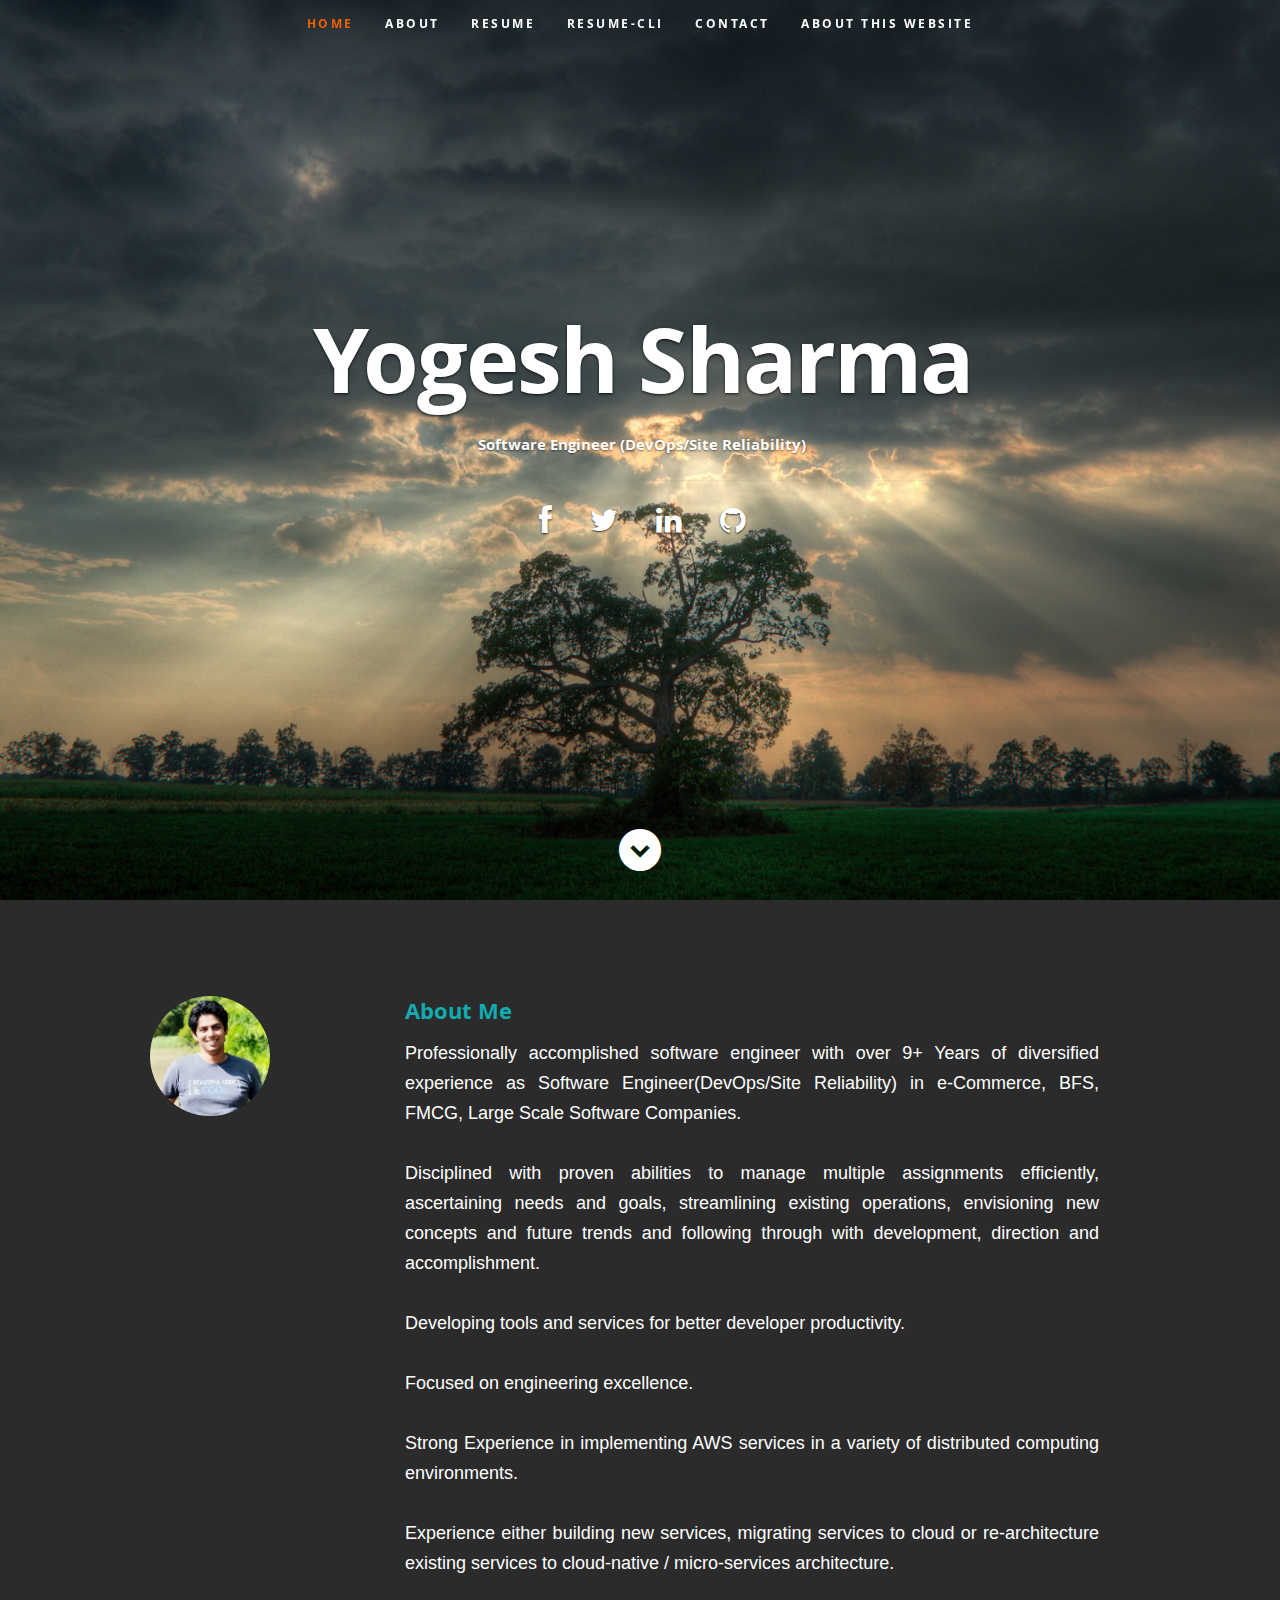
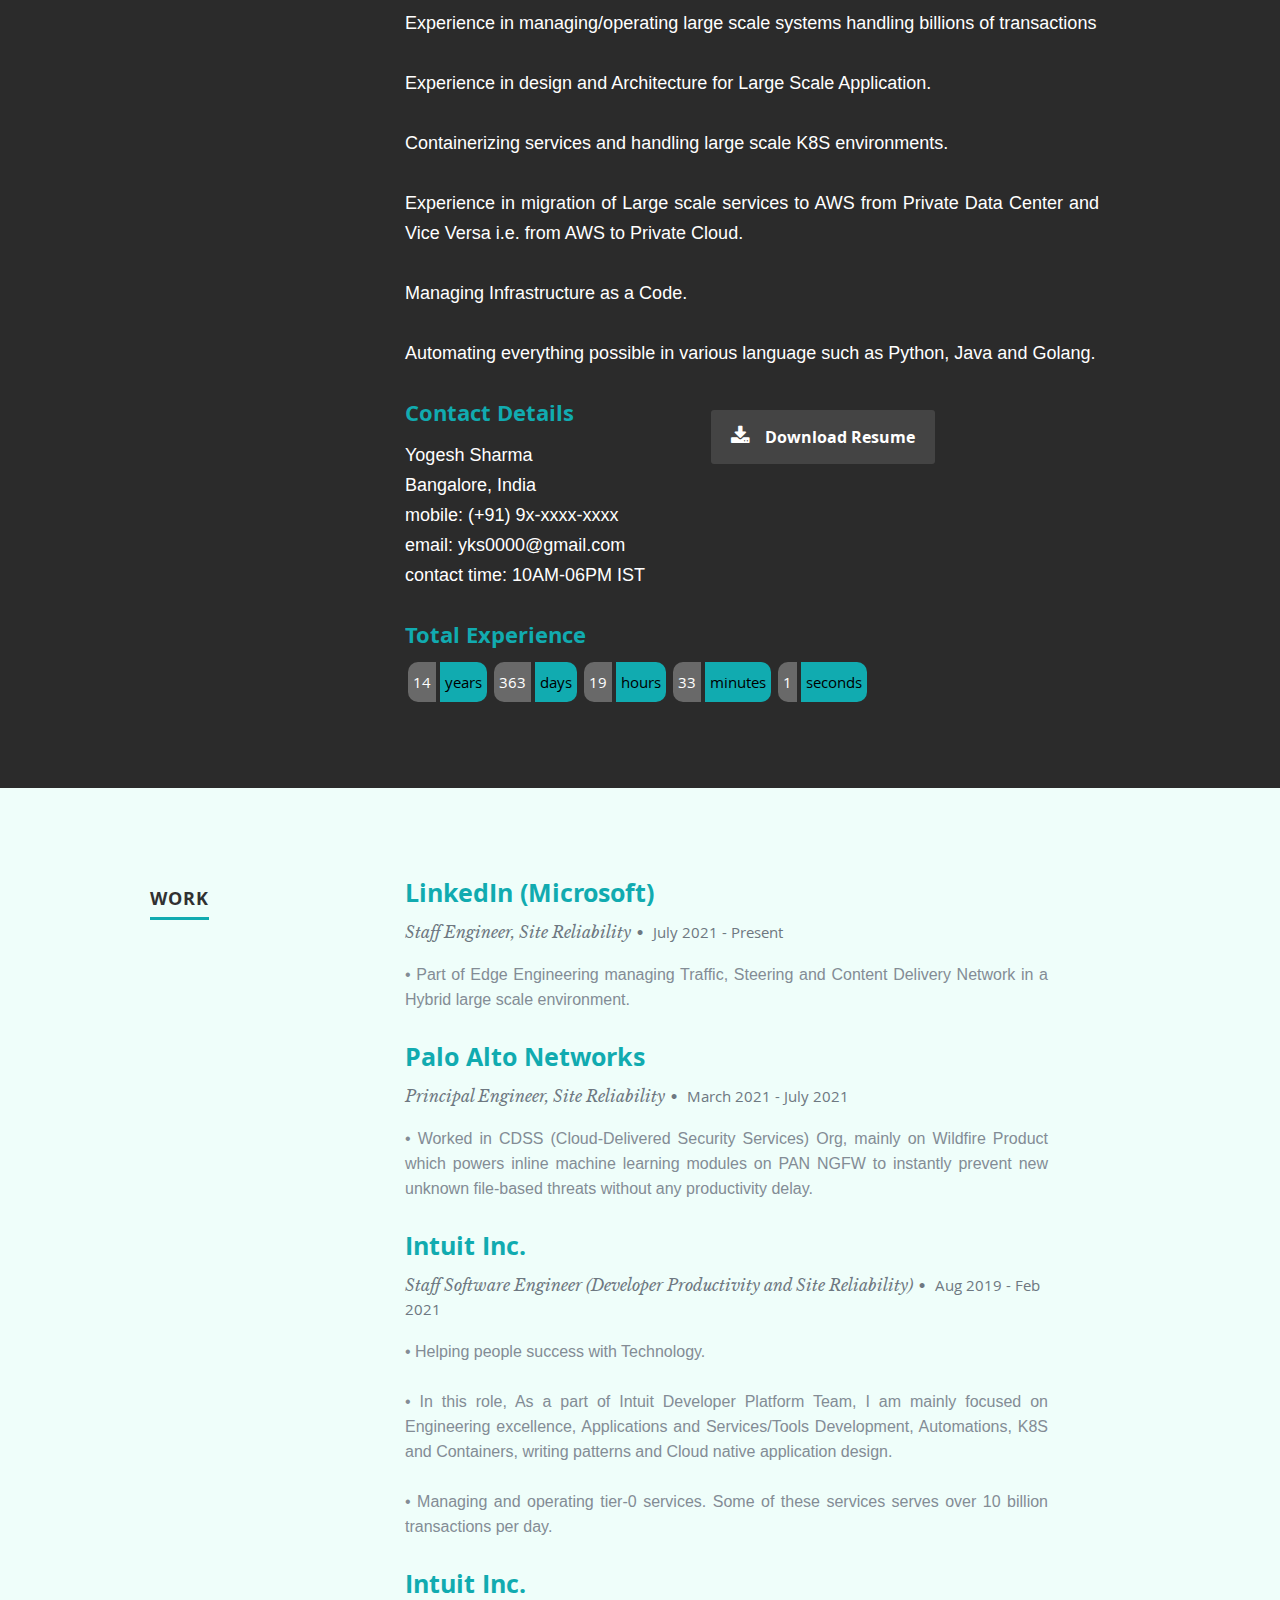
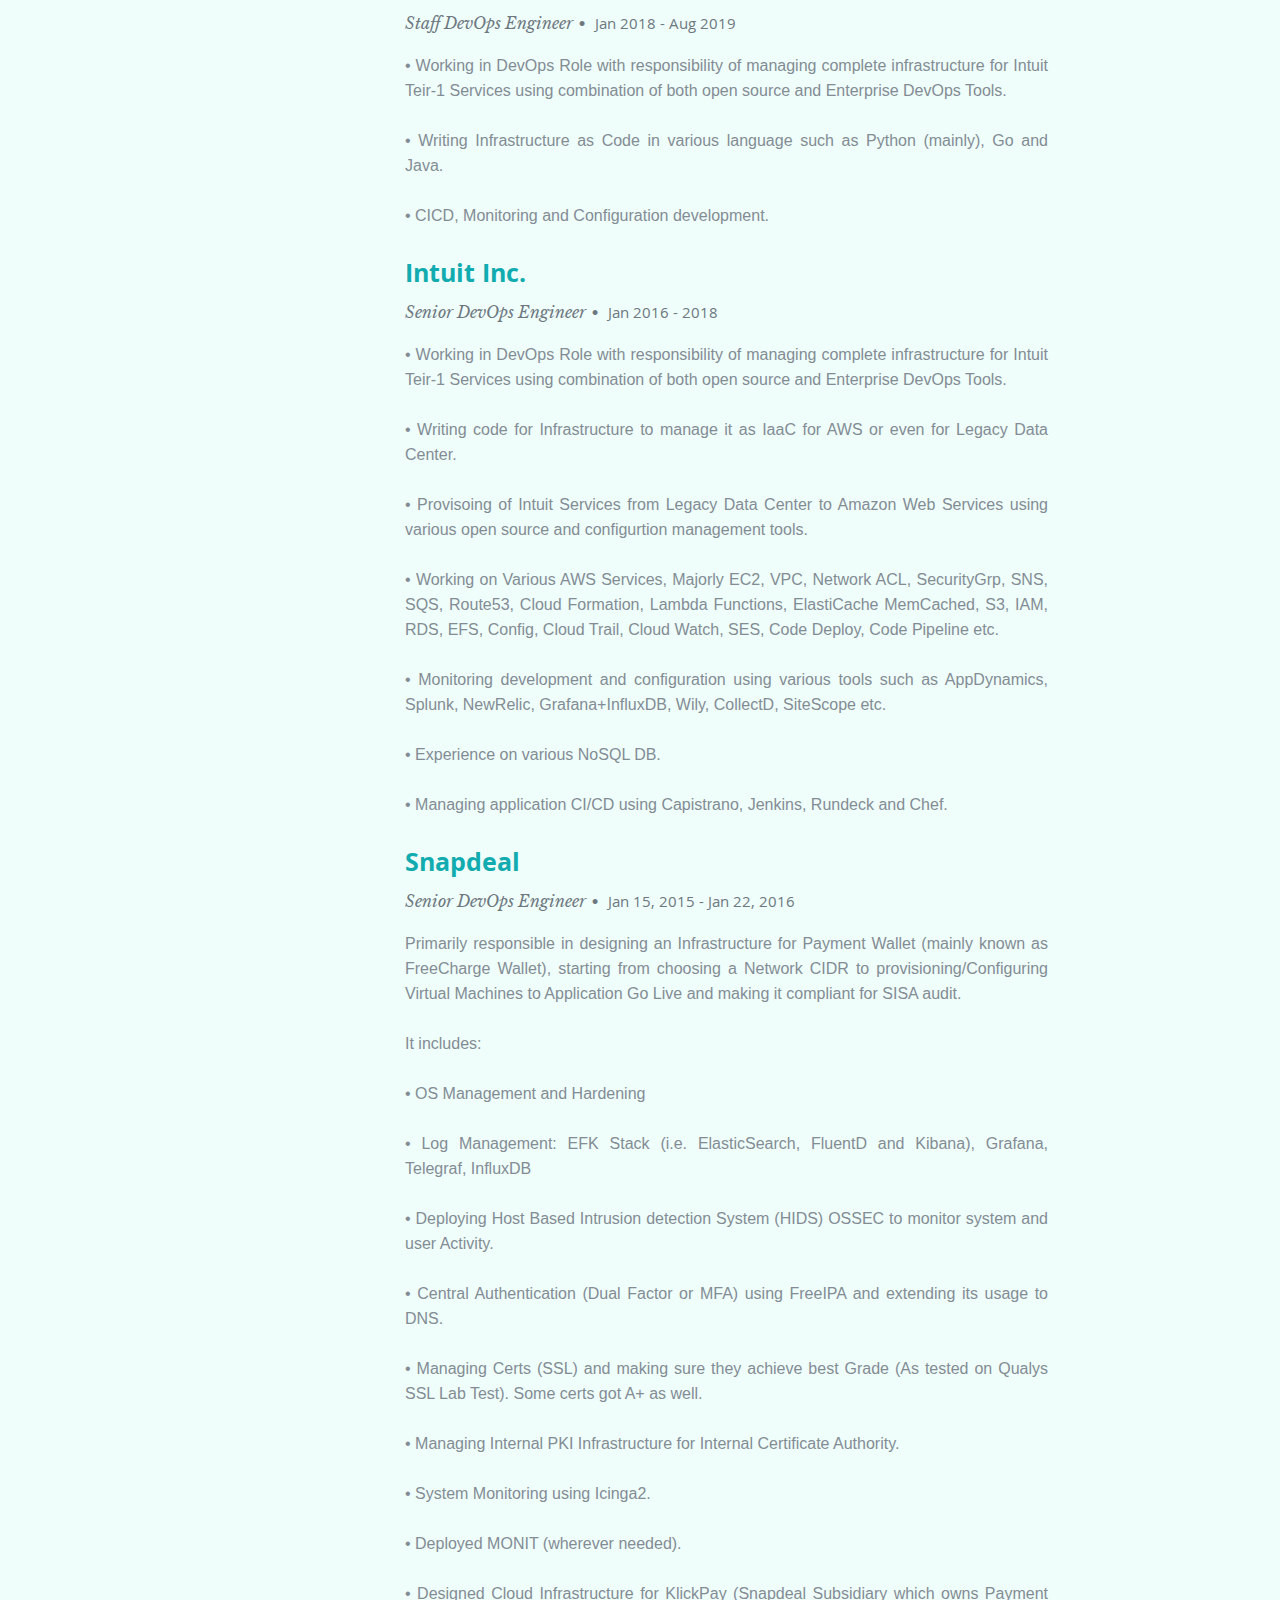
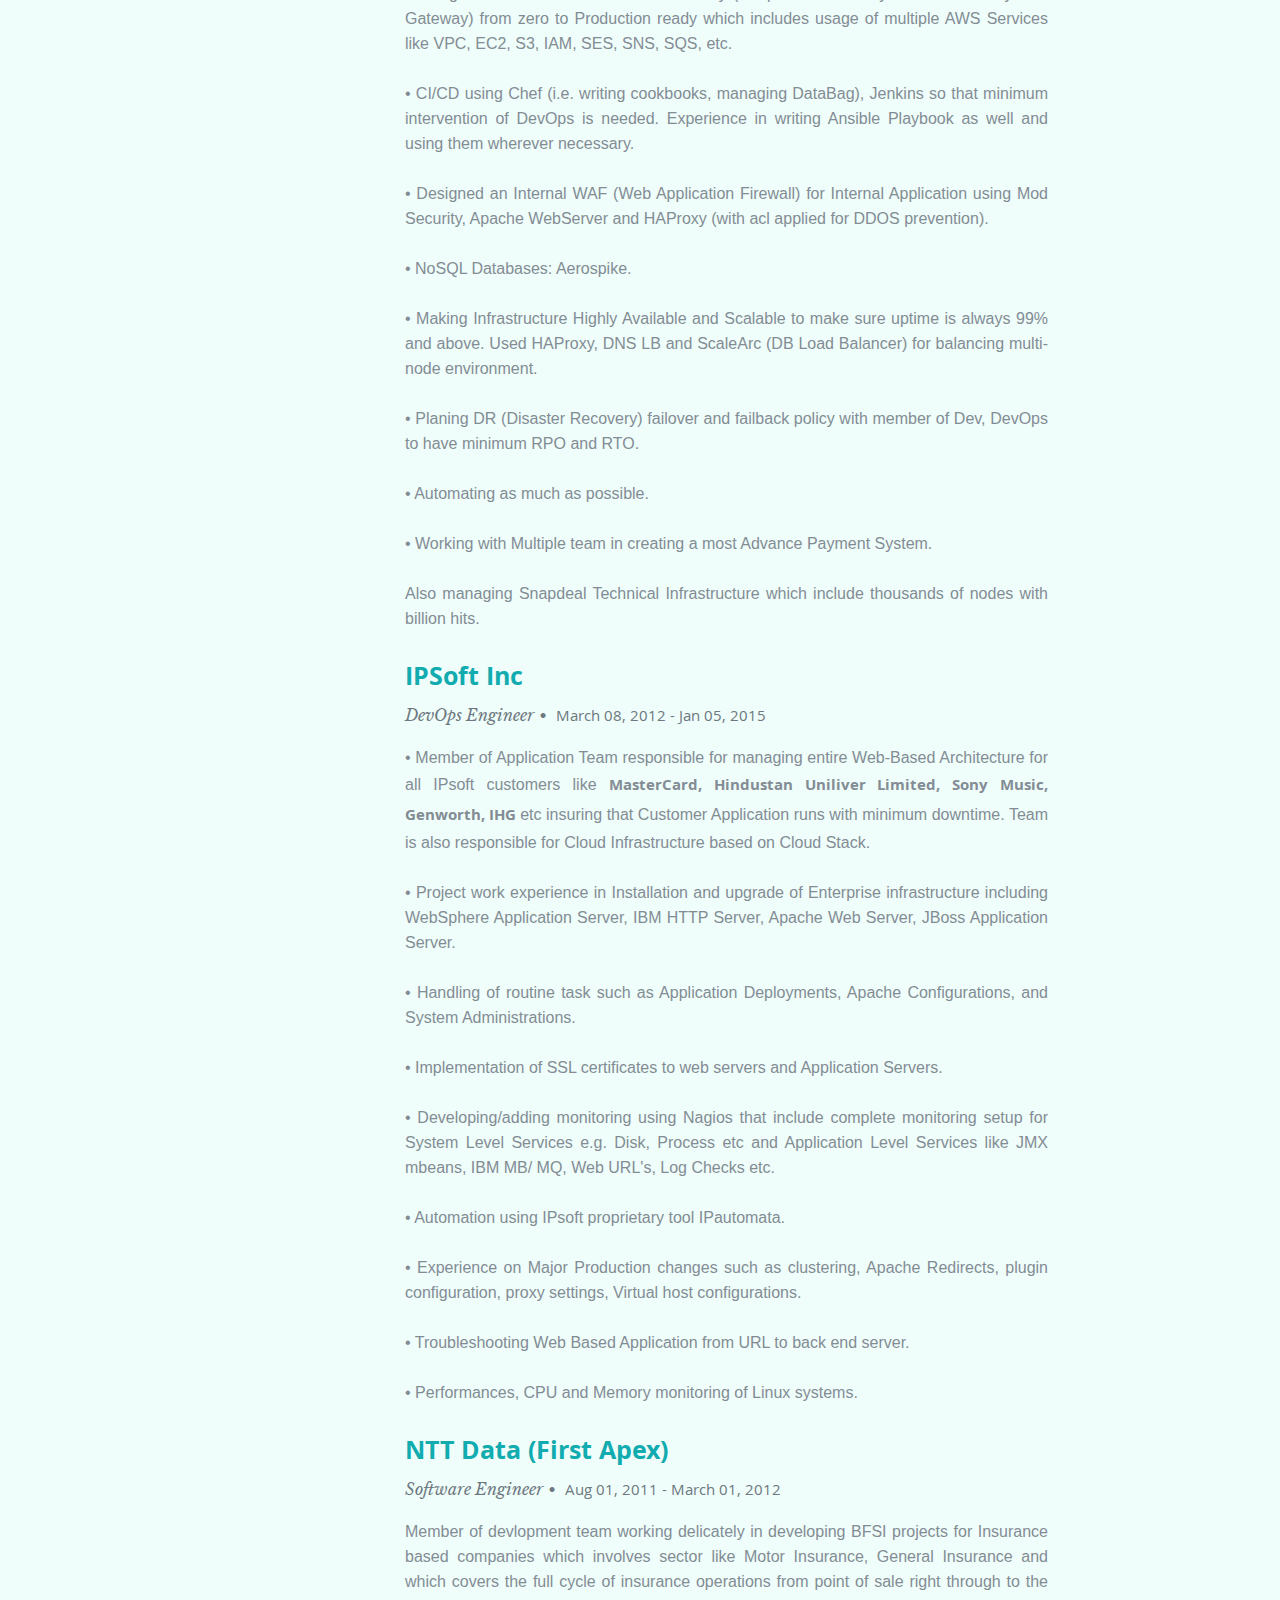
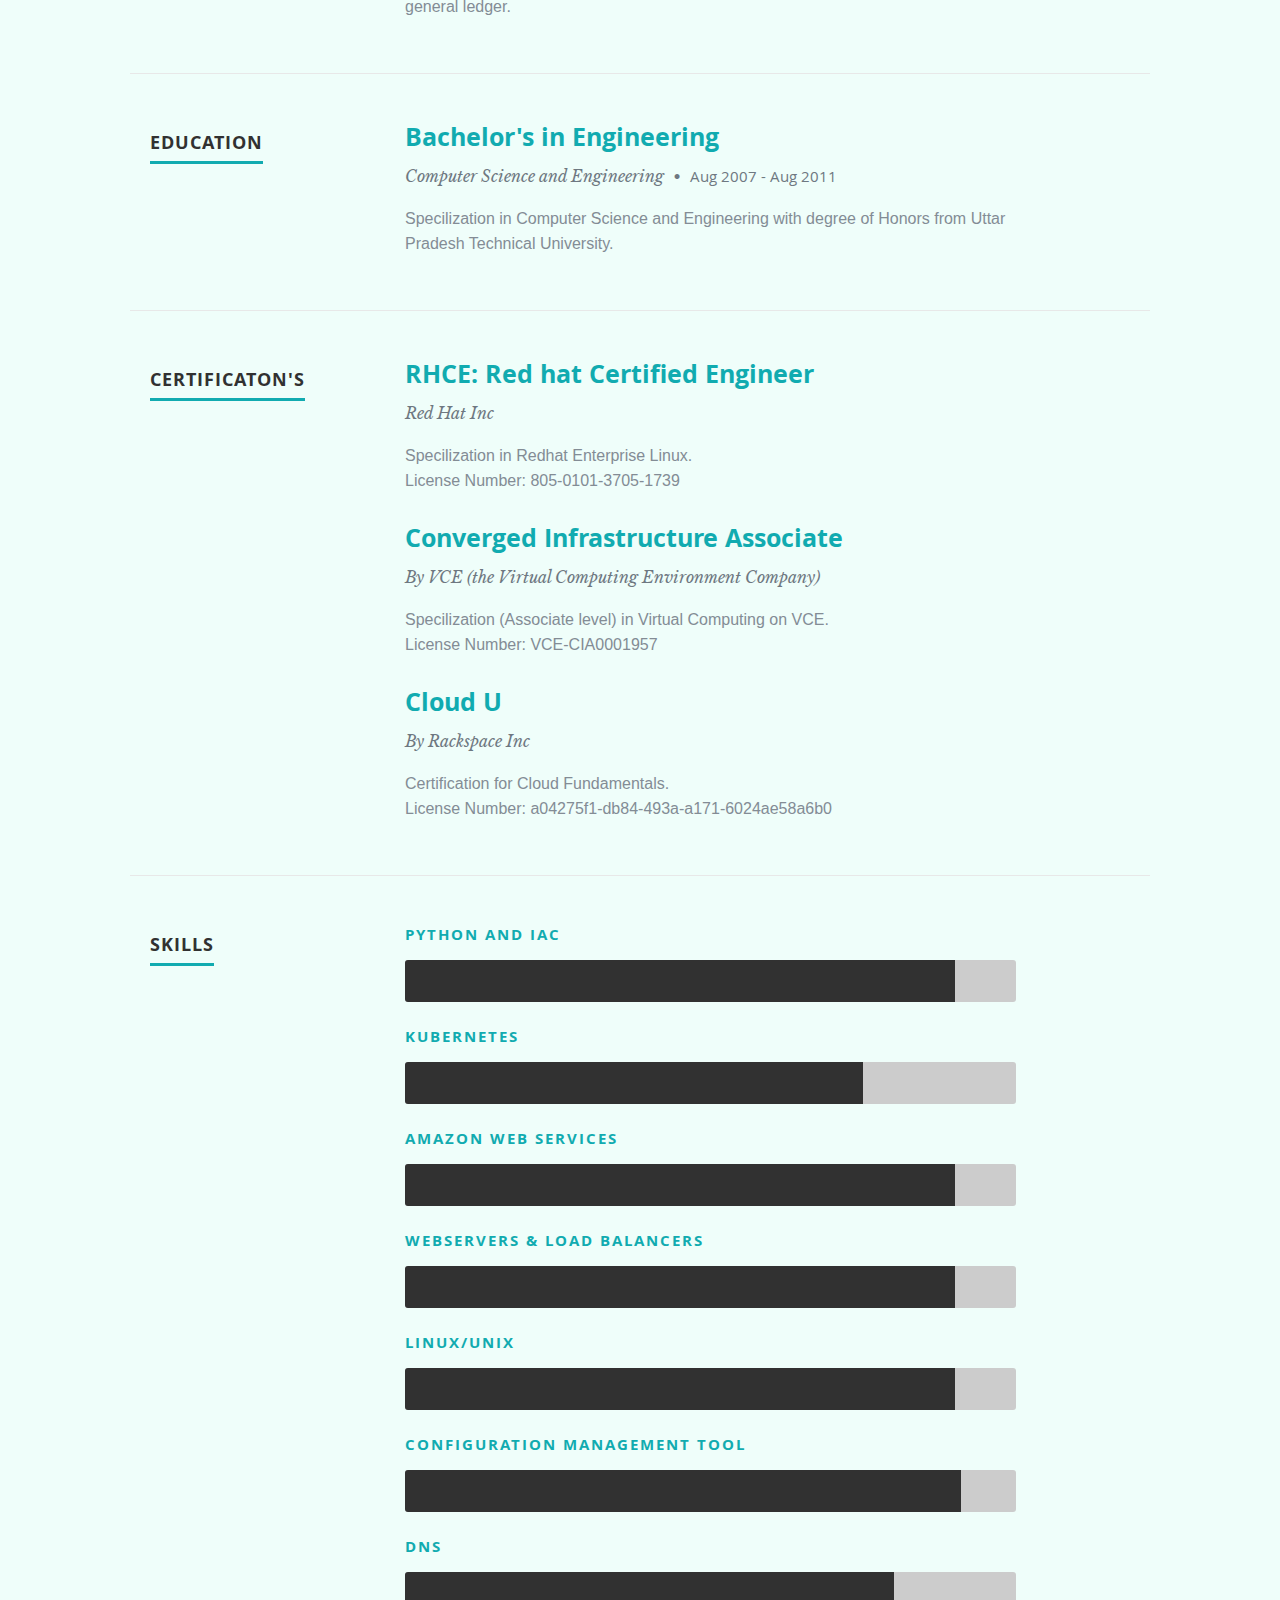
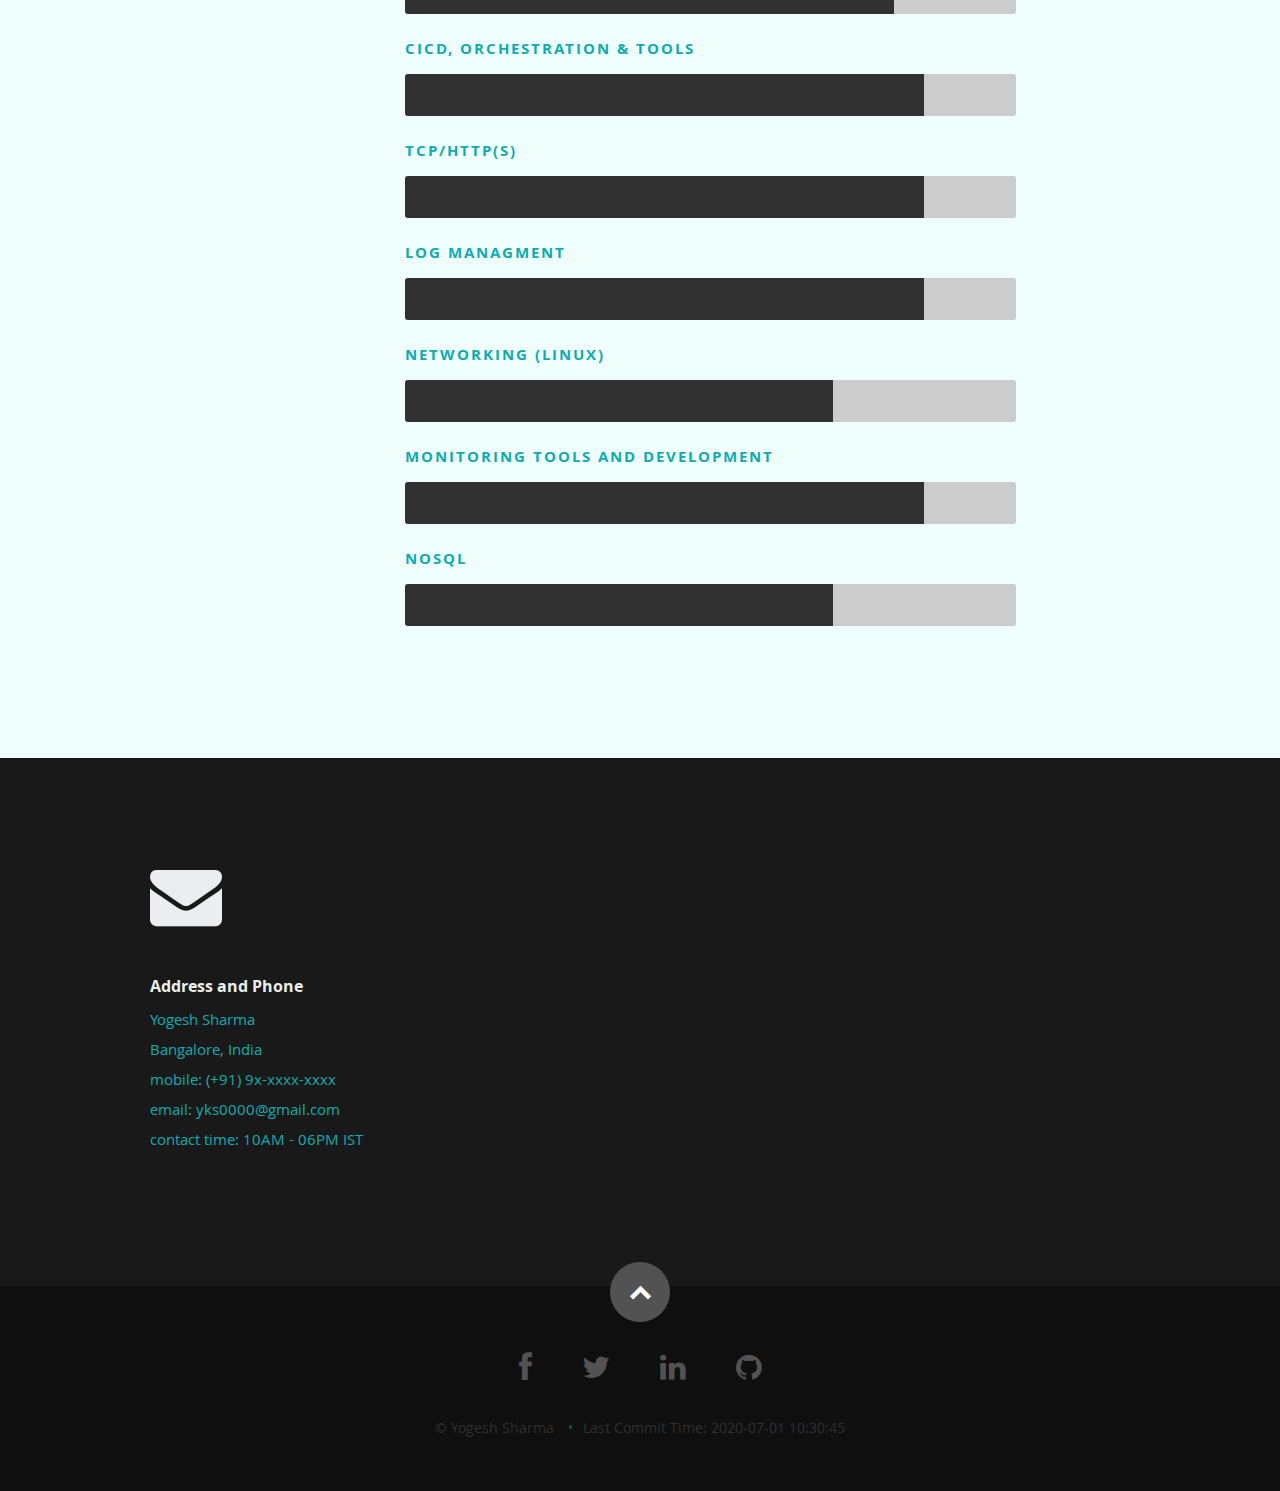
<file: index.html>
<!DOCTYPE html>
<!--[if lt IE 8 ]><html class="no-js ie ie7" lang="en"> <![endif]-->
<!--[if IE 8 ]><html class="no-js ie ie8" lang="en"> <![endif]-->
<!--[if (gte IE 8)|!(IE)]><!--><html class="no-js" lang="en"> <!--<![endif]-->
<head>

   <!--- Basic Page Needs
   ================================================== -->
   <meta charset="utf-8">
	<title>Yogesh Sharma</title>
	<meta name="description" content="">
	<meta name="author" content="">

   <!-- Mobile Specific Metas
   ================================================== -->
	<meta name="viewport" content="width=device-width, initial-scale=1, maximum-scale=1">

	<!-- CSS
    ================================================== -->
   <link rel="stylesheet" href="css/default.css">
	<link rel="stylesheet" href="css/layout.css">
   <link rel="stylesheet" href="css/media-queries.css">
   <link rel="stylesheet" href="css/magnific-popup.css">
   <link rel="stylesheet" href="css/experience-counter.css">

   <!-- Script
   ================================================== -->
	<script src="js/modernizr.js"></script>
   <script src="js/experience-counter.js"></script>

   <!-- Favicons
	================================================== -->
	<link rel="shortcut icon" href="animated_favicon.gif" >
</head>

<body>

   <!-- Header
   ================================================== -->
   <header id="home">

      <nav id="nav-wrap">

         <a class="mobile-btn" href="#nav-wrap" title="Show navigation">Show navigation</a>
	      <a class="mobile-btn" href="#" title="Hide navigation">Hide navigation</a>
         <ul id="nav" class="nav">
            <li class="current"><a class="smoothscroll" href="#home">Home</a></li>
            <li><a class="smoothscroll" href="#about">About</a></li>
	         <li><a class="smoothscroll" href="#work">Resume</a></li>
           <li><a href="https://resume.yogeshsharma.me/" target="_blank">Resume-Cli</a></li>
            <li><a class="smoothscroll" href="#contact">Contact</a></li>
            <li><a href="site-stats.html">About This WebSite</a></li>
         </ul> <!-- end #nav -->

      </nav> <!-- end #nav-wrap -->

      <div class="row banner">
         <div class="banner-text">
            <h1 class="responsive-headline">Yogesh Sharma</h1>
            <h3><span><b>Software Engineer (DevOps/Site Reliability)</span></b></h3>
            <hr />
            <ul class="social">
               <li><a href="http://fb.com/yks0000" target="_blank"><i class="fa fa-facebook"></i></a></li>
               <li><a href="https://twitter.com/checkwithyogesh" target="_blank"><i class="fa fa-twitter"></i></a></li>
               <li><a href="https://www.linkedin.com/in/yks0000" target="_blank"><i class="fa fa-linkedin"></i></a></li>
               <li><a href="https://github.com/yks0000" target="_blank"><i class="fa fa-github"></i></a></li>
            </ul>
         </div>
      </div>

      <p class="scrolldown">
         <a class="smoothscroll" href="#about"><i class="icon-down-circle"></i></a>
      </p>

   </header> <!-- Header End -->


   <!-- About Section
   ================================================== -->
   <section id="about">

      <div class="row">

         <div class="three columns">

            <img class="profile-pic"  src="images/profilepic2.jpg" alt="" />

         </div>

         <div class="nine columns main-col">

            <h2>About Me</h2>

            <p align="justify">
            Professionally accomplished software engineer with over 9+ Years of diversified experience as Software Engineer(DevOps/Site Reliability) in e-Commerce, BFS, FMCG, Large Scale Software Companies.
            <br><br>
            Disciplined with proven abilities to manage multiple assignments efficiently, ascertaining needs and goals, streamlining existing operations, envisioning new concepts and future trends and following through with development, direction and accomplishment.
            <br><br>
            Developing tools and services for better developer productivity.
            <br><br>
            Focused on engineering excellence.
            <br><br>
            Strong Experience in implementing AWS services in a variety of distributed computing environments.
            <br><br>
            Experience either building new services, migrating services to cloud or re-architecture existing services to cloud-native / micro-services architecture.
            <br><br>
            Experience in managing/operating large scale systems handling billions of transactions
            <br><br>
            Experience in design and Architecture for Large Scale Application.
            <br><br>
            Containerizing services and handling large scale K8S environments.
            <br><br>
            Experience in migration of Large scale services to AWS from Private Data Center and Vice Versa i.e. from AWS to Private Cloud.
            <br><br>
            Managing Infrastructure as a Code.
            <br><br>
            Automating everything possible in various language such as Python, Java and Golang.
            <br>
            </p>

            <div class="row">

               <div class="columns contact-details">

                  <h2>Contact Details</h2>
                  <p class="address">
						   <span><a>Yogesh Sharma</a></span><br>
                     <a>Bangalore, India </a><br>
                     <span><a href="tel:+919xxxxxxxxx">mobile: (+91) 9x-xxxx-xxxx</a></span><br>
                     <span><a href="mailto:yks0000@gmail.com">email: yks0000@gmail.com</a></span><br>
                     <span><a>contact time: 10AM-06PM IST</a></span><br>
					   </p>
             </div>
               <div class="columns download">
                  <p>
                     <a href="resume/YogeshSharma_Devops_SRE_Latest.pdf" class="button"  target="_blank"><i class="fa fa-download"></i>Download Resume</a>
                  </p>
               </div>
            </div> <!-- end row -->

            <div class="row">

                <div class="nine columns main-col countup" id="countup1">

                  <h2>Total Experience</h2>
                       <span class="timeel years">00</span>
                       <span class="timeel timeRefYears">years</span>
                       <span class="timeel days">00</span>
                       <span class="timeel timeRefDays">days</span>
                       <span class="timeel hours">00</span>
                       <span class="timeel timeRefHours">hours</span>
                       <span class="timeel minutes">00</span>
                       <span class="timeel timeRefMinutes">minutes</span>
                       <span class="timeel seconds">00</span>
                       <span class="timeel timeRefSeconds">seconds</span>
             </div>
               </div>
            </div> <!-- end row -->

         </div> <!-- end .main-col -->

      </div>

   </section> <!-- About Section End-->


   <!-- Work Section
   ================================================== -->
   <section id="work">

       <!-- Work
      ----------------------------------------------- -->
      <div class="row work">

         <div class="three columns header-col">
            <h1><span>Work</span></h1>
         </div>

         <div class="nine columns main-col">
		 
	   <div class="row item">

              <div class="twelve columns">

                 <h3><a href="https://www.linkedin.com/" target="_blank">LinkedIn (Microsoft)</a></h3>
                 <p class="info">Staff Engineer, Site Reliability<span>&bull;</span> <em class="date">July 2021 - Present</em></p>

                 <p align="justify">
			<span>&bull;</span> Part of Edge Engineering managing Traffic, Steering and Content Delivery Network in a Hybrid large scale environment.
                 </p>

              </div>

           </div>
		 
	   <div class="row item">

              <div class="twelve columns">

                 <h3><a href="https://www.paloaltonetworks.com/" target="_blank">Palo Alto Networks</a></h3>
                 <p class="info">Principal Engineer, Site Reliability<span>&bull;</span> <em class="date">March 2021 - July 2021</em></p>

                 <p align="justify">
<span>&bull;</span> Worked in CDSS (Cloud-Delivered Security Services) Org, mainly on Wildfire Product which powers inline machine learning modules on PAN NGFW to instantly prevent new unknown file-based threats without any productivity delay.
                 </p>

              </div>

           </div>

            <div class="row item">

              <div class="twelve columns">

                 <h3><a href="http://www.intuit.com" target="_blank">Intuit Inc.</a></h3>
                 <p class="info">Staff Software Engineer (Developer Productivity and Site Reliability)<span>&bull;</span> <em class="date">Aug 2019 - Feb 2021</em></p>

                 <p align="justify">
<span>&bull;</span> Helping people success with Technology.
<br><br>
<span>&bull;</span> In this role, As a part of Intuit Developer Platform Team, I am mainly focused on Engineering excellence, Applications and Services/Tools Development, Automations, K8S and Containers, writing patterns and Cloud native application design.
<br><br>
<span>&bull;</span> Managing and operating tier-0 services. Some of these services serves over 10 billion transactions per day.
                 </p>

              </div>

           </div>

           <div class="row item">

              <div class="twelve columns">

                 <h3><a href="http://www.intuit.com" target="_blank">Intuit Inc.</a></h3>
                 <p class="info">Staff DevOps Engineer<span>&bull;</span> <em class="date">Jan 2018 - Aug 2019</em></p>

                 <p align="justify">
<span>&bull;</span> Working in DevOps Role with responsibility of managing complete infrastructure for Intuit Teir-1 Services using combination of both open source and Enterprise DevOps Tools.
<br><br>
<span>&bull;</span> Writing Infrastructure as Code in various language such as Python (mainly), Go and Java.
<br><br>
<span>&bull;</span> CICD, Monitoring and Configuration development.
                 </p>

              </div>

           </div>

            <div class="row item">

               <div class="twelve columns">

                  <h3><a href="http://www.intuit.com" target="_blank">Intuit Inc.</a></h3>
                  <p class="info">Senior DevOps Engineer<span>&bull;</span> <em class="date">Jan 2016 - 2018</em></p>

                  <p align="justify">
<span>&bull;</span> Working in DevOps Role with responsibility of managing complete infrastructure for Intuit Teir-1 Services using combination of both open source and Enterprise DevOps Tools.
<br><br>
<span>&bull;</span> Writing code for Infrastructure to manage it as IaaC for AWS or even for Legacy Data Center.
<br><br>
<span>&bull;</span> Provisoing of Intuit Services from Legacy Data Center to Amazon Web Services using various open source and configurtion management tools.
<br><br>
<span>&bull;</span> Working on Various AWS Services, Majorly EC2, VPC, Network ACL, SecurityGrp, SNS, SQS, Route53, Cloud Formation, Lambda Functions, ElastiCache MemCached, S3, IAM, RDS, EFS, Config, Cloud Trail, Cloud Watch, SES, Code Deploy, Code Pipeline etc.
<br><br>
<span>&bull;</span> Monitoring development and configuration using various tools such as AppDynamics, Splunk, NewRelic, Grafana+InfluxDB, Wily, CollectD, SiteScope etc.
<br><br>
<span>&bull;</span> Experience on various NoSQL DB.
<br><br>
<span>&bull;</span> Managing application CI/CD using Capistrano, Jenkins, Rundeck and Chef.
                  </p>

               </div>

            </div> <!-- item end -->

            <div class="row item">

               <div class="twelve columns">

                  <h3><a href="http://www.snapdeal.com" target="_blank">Snapdeal</a></h3>
                  <p class="info">Senior DevOps Engineer<span>&bull;</span> <em class="date">Jan 15, 2015 - Jan 22, 2016</em></p>

                  <p align="justify">
Primarily responsible in designing an Infrastructure for Payment Wallet (mainly known as FreeCharge Wallet), starting from choosing a Network CIDR to provisioning/Configuring Virtual Machines to Application Go Live and making it compliant for SISA audit.
<br><br>
It includes:
<br><br>
<span>&bull;</span> OS Management and Hardening
<br><br>
<span>&bull;</span> Log Management: EFK Stack (i.e. ElasticSearch, FluentD and Kibana), Grafana, Telegraf, InfluxDB
<br><br>
<span>&bull;</span> Deploying Host Based Intrusion detection System (HIDS) OSSEC to monitor system and user Activity.
<br><br>
<span>&bull;</span> Central Authentication (Dual Factor or MFA) using FreeIPA and extending its usage to DNS.
<br><br>
<span>&bull;</span> Managing Certs (SSL) and making sure they achieve best Grade (As tested on Qualys SSL Lab Test). Some certs got A+ as well.
<br><br>
<span>&bull;</span> Managing Internal PKI Infrastructure for Internal Certificate Authority.
<br><br>
<span>&bull;</span> System Monitoring using Icinga2.
<br><br>
<span>&bull;</span> Deployed MONIT (wherever needed).
<br><br>
<span>&bull;</span> Designed Cloud Infrastructure for KlickPay (Snapdeal Subsidiary which owns Payment Gateway) from zero to Production ready which includes usage of multiple AWS Services like VPC, EC2, S3, IAM, SES, SNS, SQS, etc.
<br><br>
<span>&bull;</span> CI/CD using Chef (i.e. writing cookbooks, managing DataBag), Jenkins so that minimum intervention of DevOps is needed. Experience in writing Ansible Playbook as well and using them wherever necessary.
<br><br>
<span>&bull;</span> Designed an Internal WAF (Web Application Firewall) for Internal Application using Mod Security, Apache WebServer and HAProxy (with acl applied for DDOS prevention).
<br><br>
<span>&bull;</span> NoSQL Databases: Aerospike.
<br><br>
<span>&bull;</span> Making Infrastructure Highly Available and Scalable to make sure uptime is always 99% and above. Used HAProxy, DNS LB and ScaleArc (DB Load Balancer) for balancing multi-node environment.
<br><br>
<span>&bull;</span> Planing DR (Disaster Recovery) failover and failback policy with member of Dev, DevOps to have minimum RPO and RTO.
<br><br>
<span>&bull;</span> Automating as much as possible.
<br><br>
<span>&bull;</span> Working with Multiple team in creating a most Advance Payment System.
<br><br>
Also managing Snapdeal Technical Infrastructure which include thousands of nodes with billion hits.<br>
                  </p>

               </div>

            </div> <!-- item end -->


           <div class="row item">

               <div class="twelve columns">

                  <h3><a href="http://www.ipsoft.com" target="_blank">IPSoft Inc</a></h3>
                  <p class="info">DevOps Engineer<span>&bull;</span> <em class="date">March 08, 2012 - Jan 05, 2015</em></p>

                  <p align="justify">
<span>&bull;</span> Member of Application Team responsible for managing entire Web-Based Architecture for all IPsoft customers like <b>MasterCard, Hindustan Uniliver Limited, Sony Music, Genworth, IHG </b> etc insuring that Customer Application runs with minimum downtime. Team is also responsible for Cloud Infrastructure based on Cloud Stack.
<br><br>
<span>&bull;</span> Project work experience in Installation and upgrade of Enterprise infrastructure including WebSphere Application Server, IBM HTTP Server, Apache Web Server, JBoss Application Server.
<br><br>
<span>&bull;</span> Handling of routine task such as Application Deployments, Apache Configurations, and System Administrations.
<br><br>
<span>&bull;</span> Implementation of SSL certificates to web servers and Application Servers.
<br><br>
<span>&bull;</span> Developing/adding monitoring using Nagios that include complete monitoring setup for System Level Services e.g. Disk, Process etc and Application Level Services like JMX mbeans, IBM MB/ MQ, Web URL's, Log Checks etc.
<br><br>
<span>&bull;</span> Automation using IPsoft proprietary tool IPautomata.
<br><br>
<span>&bull;</span> Experience on Major Production changes such as clustering, Apache Redirects, plugin configuration, proxy settings, Virtual host configurations.
<br><br>
<span>&bull;</span> Troubleshooting Web Based Application from URL to back end server.
<br><br>
<span>&bull;</span> Performances, CPU and Memory monitoring of Linux systems.
                  </p>

               </div>

            </div> <!-- item end -->

           <div class="row item">

               <div class="twelve columns">

                  <h3><a href="http://www.nttdata.com" target="_blank">NTT Data (First Apex)</a></h3>
                  <p class="info">Software Engineer<span>&bull;</span> <em class="date">Aug 01, 2011 - March 01, 2012</em></p>

                  <p align="justify">
Member of devlopment team working delicately in developing BFSI projects for Insurance based companies which involves sector like Motor Insurance, General Insurance and which covers the full cycle of insurance operations from point of sale right through to the general ledger.
                  </p>

               </div>

            </div> <!-- item end -->

         </div> <!-- main-col end -->

      </div> <!-- End Work -->

       <!-- Education
      ----------------------------------------------- -->

      <div class="row education">

         <div class="three columns header-col">
            <h1><span>Education</span></h1>
         </div>

         <div class="nine columns main-col">

            <div class="row item">

               <div class="twelve columns">

                  <h3>Bachelor's in Engineering</h3>
                  <p class="info">Computer Science and Engineering <span>&bull;</span> <em class="date">Aug 2007 - Aug 2011</em></p>

                  <p>
                  Specilization in Computer Science and Engineering with degree of Honors from Uttar Pradesh Technical University.
                  </p>

               </div>

            </div> <!-- item end -->

         </div> <!-- main-col end -->

      </div> <!-- End Education -->

             <!-- Certificaton
      ----------------------------------------------- -->
      <div class="row education">

         <div class="three columns header-col">
            <h1><span>Certificaton's</span></h1>
         </div>

         <div class="nine columns main-col">

            <div class="row item">

               <div class="twelve columns">

                  <h3>RHCE: Red hat Certified Engineer</h3>
                  <p class="info">Red Hat Inc</p>

                  <p>
                  Specilization in Redhat Enterprise Linux.<br>
                  License Number: 805-0101-3705-1739
                  </p>

               </div>

            </div> <!-- item end -->

            <div class="row item">

                        <div class="twelve columns">

                  <h3>Converged Infrastructure Associate</h3>
                  <p class="info">By VCE (the Virtual Computing Environment Company)</p>

                  <p>
                  Specilization (Associate level) in Virtual Computing on VCE.<br>
                  License Number: VCE-CIA0001957
                  </p>

               </div>

            </div> <!-- item end -->

         <div class="row item">
               <div class="twelve columns">

                  <h3>Cloud U</h3>
                  <p class="info">By Rackspace Inc</p>

                  <p>
                  Certification for Cloud Fundamentals.<br>
                  License Number: a04275f1-db84-493a-a171-6024ae58a6b0
                  </p>

               </div>

            </div> <!-- item end -->

         </div> <!-- main-col end -->

      </div> <!-- End Certificaton -->


      <!-- Skills
      ----------------------------------------------- -->
      <div class="row skill">

         <div class="three columns header-col">
            <h1><span>Skills</span></h1>
         </div>

         <div class="nine columns main-col">
           <div class="bars">

               <ul class="skills">
                  <li><span class="bar-expand aws"></span><em>Python and IaC</em></li>
                  <li><span class="bar-expand python"></span><em>Kubernetes</em></li>
                  <li><span class="bar-expand aws"></span><em>Amazon Web Services</em></li>
                  <li><span class="bar-expand apachetomcat"></span><em>WebServers & Load balancers</em></li>
                  <li><span class="bar-expand linuxunix"></span><em>Linux/Unix</em></li>
                  <li><span class="bar-expand chef"></span><em>Configuration Management Tool</em></li>
                  <li><span class="bar-expand dns"></span><em>DNS</em></li>
                  <li><span class="bar-expand monitroing"></span><em>CICD, Orchestration & Tools</em></li>
                  <li><span class="bar-expand monitroing"></span><em>TCP/HTTP(s)</em></li>
                  <li><span class="bar-expand logmgmt"></span><em>Log Managment</em></li>
                  <li><span class="bar-expand networking"></span><em>Networking (Linux)</em></li>
                  <li><span class="bar-expand monitroing"></span><em>Monitoring Tools and Development</em></li>
                  <li><span class="bar-expand nosqldb"></span><em>NoSQL</em></li>
               </ul>

            </div><!-- end skill-bars -->

         </div> <!-- main-col end -->

      </div> <!-- End skills -->

   </section> <!-- Work Section End-->


 <!-- Contact Section
   ================================================== -->
   <section id="contact">

         <div class="row section-head">

            <div class="two columns header-col">

               <h1><span>Get In Touch.</span></h1>

            </div>
         </div>

         <div class="row">

            <div class="eight columns">
               <h4>Address and Phone</h4>
                  <p class="address">
                     <a>Yogesh Sharma</a><br>
                     <a>Bangalore, India </a><br>
                     <span><a href="tel:+919xxxxxxxxx">mobile: (+91) 9x-xxxx-xxxx</a></span><br>
                     <span><a href="mailto:yks0000@gmail.com">email: yks0000@gmail.com</a></span><br>
                     <span><a>contact time: 10AM - 06PM IST</a></span>
                  </p>

            </div>


            <aside class="four columns footer-widgets">

               <div class="widget widget_contact">




				   </div>

               <div class="widget widget_tweets">

                  <!-- <h4 class="widget-title">Blog</h4> -->

                 <!--  <ul id="twitter">
                     <li>
                        <span>
                        <a href="http://www.initd.in" target="_blank">http://www.initd.in</a>
                        </span>
                     </li>
                  </ul> -->

		         </div>
               <iframe align="center" src="https://freesecure.timeanddate.com/clock/i7drto1w/n438/szw110/szh110/hbw0/hfc000/cf100/hgr0/fav0/fiv0/mqcfff/mql15/mqw4/mqd94/mhcfff/mhl15/mhw4/mhd94/mmv0/hhcbbb/hmcddd/hsceee" frameborder="0" width="110" height="110"></iframe>
            </aside>
            <iframe align="center" src="http://free.timeanddate.com/clock/i7dru9zc/n438/fn6/fs16/fc11abb0/tct/pct/ftb/pa8/tt0/tw1/th1/ta1/tb4" frameborder="0" width="208" height="50" allowTransparency="true"></iframe>
      </div>

   </section> <!-- Contact Section End-->


   <!-- footer
   ================================================== -->
   <footer>

      <div class="row">

         <div class="twelve columns">

            <ul class="social-links">
               <li><a href="http://fb.com/yks0000" target="_blank"><i class="fa fa-facebook"></i></a></li>
               <li><a href="https://twitter.com/checkwithyogesh" target="_blank"><i class="fa fa-twitter"></i></a></li>
               <li><a href="https://www.linkedin.com/in/yks0000" target="_blank"><i class="fa fa-linkedin"></i></a></li>
               <li><a href="https://github.com/yks0000" target="_blank"><i class="fa fa-github"></i></a></li>
            </ul>

            <ul class="copyright">
               <li>&copy; Yogesh Sharma</li>
               <li>Last Commit Time: 2020-07-01 10:30:45</li>
               <!-- <li>Visitor IP: <script src="http://www.ipgp.net/showip.php"></script> <script src="http://www.ipgp.net/flag.php"></script></li> -->
            </ul>

         </div>

         <div id="go-top"><a class="smoothscroll" title="Back to Top" href="#home"><i class="icon-up-open"></i></a></div>

      </div>

   </footer> <!-- Footer End-->

   <!-- Java Script
   ================================================== -->
   <script src="https://ajax.googleapis.com/ajax/libs/jquery/1.10.2/jquery.min.js"></script>
   <script>window.jQuery || document.write('<script src="js/jquery-1.10.2.min.js"><\/script>')</script>
   <script type="text/javascript" src="js/jquery-migrate-1.2.1.min.js"></script>

   <script src="js/jquery.flexslider.js"></script>
   <script src="js/waypoints.js"></script>
   <script src="js/jquery.fittext.js"></script>
   <script src="js/magnific-popup.js"></script>
   <script src="js/init.js"></script>

</body>

</html>
</file>
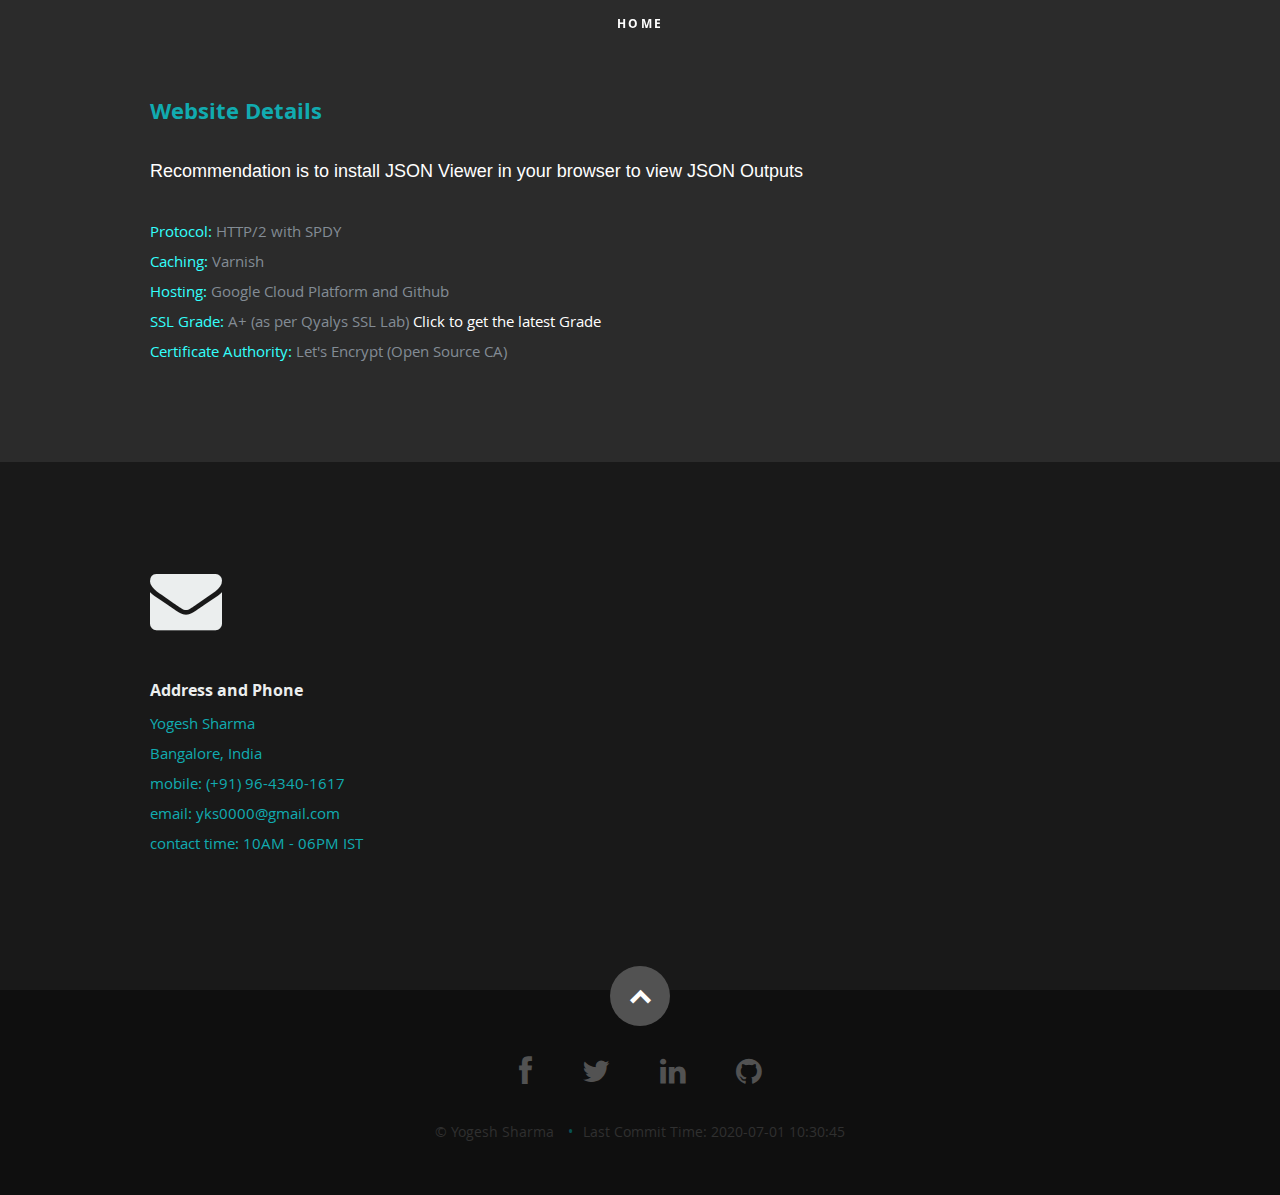
<file: site-stats.html>
<!DOCTYPE html>
<!--[if lt IE 8 ]><html class="no-js ie ie7" lang="en"> <![endif]-->
<!--[if IE 8 ]><html class="no-js ie ie8" lang="en"> <![endif]-->
<!--[if (gte IE 8)|!(IE)]><!--><html class="no-js" lang="en"> <!--<![endif]-->
<head>

   <!--- Basic Page Needs
   ================================================== -->
   <meta charset="utf-8">
	<title>Yogesh Sharma</title>
	<meta name="description" content="">
	<meta name="author" content="">

   <!-- Mobile Specific Metas
   ================================================== -->
	<meta name="viewport" content="width=device-width, initial-scale=1, maximum-scale=1">

	<!-- CSS
    ================================================== -->
   <link rel="stylesheet" href="css/default.css">
	<link rel="stylesheet" href="css/layout.css">
   <link rel="stylesheet" href="css/media-queries.css">
   <link rel="stylesheet" href="css/magnific-popup.css">

   <!-- Script
   ================================================== -->
	<script src="js/modernizr.js"></script>

   <!-- Favicons
	================================================== -->
	<link rel="shortcut icon" href="animated_favicon.gif" >
</head>

<body>



   <!-- About Section
   ================================================== -->
   <section id="about">
      <nav id="nav-wrap">

         <a class="mobile-btn" href="#nav-wrap" title="Show navigation">Show navigation</a>
         <a class="mobile-btn" href="#" title="Hide navigation">Hide navigation</a>

         <ul id="nav" class="nav">
            <li class="current"><a href="index.html">Home</a></li>
         </ul> <!-- end #nav -->

      </nav> <!-- end #nav-wrap -->

      <div class="row">

         <div class="nine columns main-col">

            <h2>Website Details</h2>

            <p align="justify">
             <p color="#33fffc">Recommendation is to install JSON Viewer in your browser to view JSON Outputs</p>
            <font color="#33fffc">Protocol:</font> HTTP/2 with SPDY<br>
             <font color="#33fffc">Caching:</font> Varnish<br>
             <font color="#33fffc">Hosting:</font> Google Cloud Platform and Github<br>
            <font color="#33fffc">SSL Grade:</font> A+ (as per Qyalys SSL Lab) <a href="https://www.ssllabs.com/ssltest/analyze.html?d=yogeshsharma.me" target="_blank">Click to get the latest Grade</a><br>
            <font color="#33fffc">Certificate Authority:</font> Let's Encrypt (Open Source CA)<br>
            </p>

         </div> <!-- end .main-col -->

      </div>

   </section> <!-- About Section End-->

 <!-- Contact Section
   ================================================== -->
   <section id="contact">

         <div class="row section-head">

            <div class="two columns header-col">

               <h1><span>Get In Touch.</span></h1>

            </div>
         </div>

         <div class="row">

            <div class="eight columns">
               <h4>Address and Phone</h4>
                  <p class="address">
                     <a>Yogesh Sharma</a><br>
                     <a>Bangalore, India </a><br>
                     <span><a href="tel:+919643401617">mobile: (+91) 96-4340-1617</a></span><br>
                     <span><a href="mailto:yks0000@gmail.com">email: yks0000@gmail.com</a></span><br>
                     <span><a>contact time: 10AM - 06PM IST</a></span>
                  </p>

            </div>


            <aside class="four columns footer-widgets">

               <div class="widget widget_contact">




				   </div>

               <div class="widget widget_tweets">

                  <!-- <h4 class="widget-title">Blog</h4>

                  <ul id="twitter">
                     <li>
                        <span>
                        <a href="http://www.initd.in" target="_blank">http://www.initd.in</a>
                        </span>
                     </li>
                  </ul> -->

		         </div>

            </aside>

      </div>

   </section> <!-- Contact Section End-->


   <!-- footer
   ================================================== -->
   <footer>

      <div class="row">

         <div class="twelve columns">

            <ul class="social-links">
               <li><a href="http://fb.com/yks0000" target="_blank"><i class="fa fa-facebook"></i></a></li>
               <li><a href="https://twitter.com/checkwithyogesh" target="_blank"><i class="fa fa-twitter"></i></a></li>
               <li><a href="https://www.linkedin.com/in/yks0000" target="_blank"><i class="fa fa-linkedin"></i></a></li>
               <li><a href="https://github.com/yks0000" target="_blank"><i class="fa fa-github"></i></a></li>
            </ul>

            <ul class="copyright">
               <li>&copy; Yogesh Sharma</li>
               <li>Last Commit Time: 2020-07-01 10:30:45</li>
              <!-- <li>Visitor IP: <script src="http://www.ipgp.net/showip.php"></script> <script src="http://www.ipgp.net/flag.php"></script></li>-->
            </ul>

         </div>

         <div id="go-top"><a class="smoothscroll" title="Back to Top" href="#home"><i class="icon-up-open"></i></a></div>

      </div>

   </footer> <!-- Footer End-->

   <!-- Java Script
   ================================================== -->
   <script src="https://ajax.googleapis.com/ajax/libs/jquery/1.10.2/jquery.min.js"></script>
   <script>window.jQuery || document.write('<script src="js/jquery-1.10.2.min.js"><\/script>')</script>
   <script type="text/javascript" src="js/jquery-migrate-1.2.1.min.js"></script>

   <script src="js/jquery.flexslider.js"></script>
   <script src="js/waypoints.js"></script>
   <script src="js/jquery.fittext.js"></script>
   <script src="js/magnific-popup.js"></script>
   <script src="js/init.js"></script>

</body>

</html>
</file>
<file: css/default.css>
/*
=====================================================================
*   Ceevee v1.0 Default Stylesheet
*   url: styleshout.com
*   03-17-2014
=====================================================================

TOC:
a. Webfonts and Icon fonts
b. Reset
c. Default Styles
   1. Basic
   2. Typography
   3. Links
   4. Images
   5. Buttons
   6. Forms
d. Grid
e. Others
   1. Clearing
   2. Misc

=====================================================================  */

/* ------------------------------------------------------------------ */
/* a. Webfonts and Icon fonts
 ------------------------------------------------------------------ */

@import url("fonts.css");
@import url("fontello/css/fontello.css");
@import url("font-awesome/css/font-awesome.min.css");

/* ------------------------------------------------------------------
/* b. Reset
      Adapted from:
      Normalize.css - https://github.com/necolas/normalize.css/
      HTML5 Doctor Reset - html5doctor.com/html-5-reset-stylesheet/
/* ------------------------------------------------------------------ */

html, body, div, span, object, iframe,
h1, h2, h3, h4, h5, h6, p, blockquote, pre,
abbr, address, cite, code,
del, dfn, em, img, ins, kbd, q, samp,
small, strong, sub, sup, var,
b, i,
dl, dt, dd, ol, ul, li,
fieldset, form, label, legend,
table, caption, tbody, tfoot, thead, tr, th, td,
article, aside, canvas, details, figcaption, figure,
footer, header, hgroup, menu, nav, section, summary,
time, mark, audio, video {
   margin: 0;
   padding: 0;
   border: 0;
   outline: 0;
   font-size: 100%;
   vertical-align: baseline;
   background: transparent;
}

article,aside,details,figcaption,figure,
footer,header,hgroup,menu,nav,section {
   display: block;
}

audio,
canvas,
video {
   display: inline-block;
}

audio:not([controls]) {
   display: none;
   height: 0;
}

[hidden] { display: none; }

code, kbd, pre, samp {
   font-family: monospace, serif;
   font-size: 1em;
}

pre {
   white-space: pre;
   white-space: pre-wrap;
   word-wrap: break-word;
}

blockquote, q { quotes: &#8220 &#8220; }

blockquote:before, blockquote:after,
q:before, q:after {
   content: '';
   content: none;
}

ins {
   background-color: #ff9;
   color: #000;
   text-decoration: none;
}

mark {
   background-color: #A7F4F6;
   color: #555;
}

del { text-decoration: line-through; }

abbr[title], dfn[title] {
   border-bottom: 1px dotted;
   cursor: help;
}

table {
   border-collapse: collapse;
   border-spacing: 0;
}


/* ------------------------------------------------------------------ */
/* c. Default and Basic Styles
      Adapted from:
      Skeleton CSS Framework - http://www.getskeleton.com/
      Typeplate Typographic Starter Kit - http://typeplate.com/
/* ------------------------------------------------------------------ */

/*  1. Basic  ------------------------------------------------------- */

*,
*:before,
*:after {
   -moz-box-sizing: border-box;
   -webkit-box-sizing: border-box;
   box-sizing: border-box;
}

html {
   font-size: 62.5%;
   -webkit-font-smoothing: antialiased;
}

body {
   background: #fff;
   font-family: 'opensans-regular', sans-serif;
   font-weight: normal;
   font-size: 15px;
   line-height: 30px;
	color: #838C95;

   -webkit-font-smoothing: antialiased; /* Fix for webkit rendering */
	-webkit-text-size-adjust: 100%;
}

/*  2. Typography
       Vertical rhythm with leading derived from 6
--------------------------------------------------------------------- */

h1, h2, h3, h4, h5, h6 {
   color: #313131;
	font-family: 'opensans-bold', sans-serif;
   font-weight: normal;
}
h1 a, h2 a, h3 a, h4 a, h5 a, h6 a { font-weight: inherit; }
h1 { font-size: 38px; line-height: 42px; margin-bottom: 12px; letter-spacing: -1px; }
h2 { font-size: 28px; line-height: 36px; margin-bottom: 6px; }
h3 { font-size: 22px; line-height: 30px; margin-bottom: 12px; }
h4 { font-size: 20px; line-height: 30px; margin-bottom: 6px; }
h5 { font-size: 18px; line-height: 30px; }
h6 { font-size: 14px; line-height: 30px; }
.subheader { }

p { margin: 0 0 30px 0; }
p img { margin: 0; }
p.lead {
   font: 19px/36px 'opensans-light', sans-serif;
   margin-bottom: 18px;
}

/* for 'em' and 'strong' tags, font-size and line-height should be same with
the body tag due to rendering problems in some browsers */
em { font: 15px/30px 'opensans-italic', sans-serif; }
strong, b { font: 15px/30px 'opensans-bold', sans-serif; }
small { font-size: 11px; line-height: inherit; }

/*	Blockquotes */
blockquote {
   margin: 30px 0px;
   padding-left: 40px;
   position: relative;
}
blockquote:before {
   content: "\201C";
   opacity: 0.45;
   font-size: 80px;
   line-height: 0px;
   margin: 0;
   font-family: arial, sans-serif;

   position: absolute;
   top:  30px;
	left: 0;
}
blockquote p {
   font-family: 'librebaskerville-italic', serif;
   padding: 0;
   font-size: 18px;
   line-height: 36px;
}
blockquote cite {
   display: block;
   font-size: 12px;
   font-style: normal;
   line-height: 18px;
}
blockquote cite:before { content: "\2014 \0020"; }
blockquote cite a,
blockquote cite a:visited { color: #8B9798; border: none }

/* ---------------------------------------------------------------------
/*  Pull Quotes Markup
/*
    <aside class="pull-quote">
		<blockquote>
			<p></p>
		</blockquote>
	 </aside>
/*
/* --------------------------------------------------------------------- */
.pull-quote {
   position: relative;
	padding: 18px 30px 18px 0px;
}
.pull-quote:before,
.pull-quote:after {
	height: 1em;
	opacity: 0.45;
	position: absolute;
	font-size: 80px;
   font-family: Arial, Sans-Serif;
}
.pull-quote:before {
	content: "\201C";
	top:  33px;
	left: 0;
}
.pull-quote:after {
	content: '\201D';
	bottom: -33px;
	right: 0;
}
.pull-quote blockquote {
   margin: 0;
}
.pull-quote blockquote:before {
   content: none;
}

/* Abbreviations */
abbr {
   font-family: 'opensans-bold', sans-serif;
	font-variant: small-caps;
	text-transform: lowercase;
   letter-spacing: .5px;
	color: gray;
}
abbr:hover { cursor: help; }

/* drop cap */
.drop-cap:first-letter {
	float: left;
	margin: 0;
	padding: 14px 6px 0 0;
	font-size: 84px;
	font-family: /* Copperplate */ 'opensans-bold', sans-serif;
   line-height: 60px;
	text-indent: 0;
	background: transparent;
	color: inherit;
}

hr { border: solid #E3E3E3; border-width: 1px 0 0; clear: both; margin: 11px 0 30px; height: 0; }


/*  3. Links  ------------------------------------------------------- */

a, a:visited {
   text-decoration: none;
   outline: 0;
   color: #11ABB0;

   -webkit-transition: color .3s ease-in-out;
   -moz-transition: color .3s ease-in-out;
   -o-transition: color .3s ease-in-out;
   transition: color .3s ease-in-out;
}
a:hover, a:focus { color: #313131; }
p a, p a:visited { line-height: inherit; }


/*  4. List  --------------------------------------------------------- */

ul, ol { margin-bottom: 24px; margin-top: 12px; }
ul { list-style: none outside; }
ol { list-style: decimal; }
ol, ul.square, ul.circle, ul.disc { margin-left: 30px; }
ul.square { list-style: square outside; }
ul.circle { list-style: circle outside; }
ul.disc { list-style: disc outside; }
ul ul, ul ol,
ol ol, ol ul { margin: 6px 0 6px 30px; }
ul ul li, ul ol li,
ol ol li, ol ul li { margin-bottom: 6px; }
li { line-height: 18px; margin-bottom: 12px; }
ul.large li { }
li p { }

/* ---------------------------------------------------------------------
/*  Stats Tab Markup

    <ul class="stats-tabs">
		<li><a href="#">[value]<b>[name]</b></a></li>
	 </ul>

    Extend this object into your markup.
/*
/* --------------------------------------------------------------------- */
.stats-tabs {
   padding: 0;
   margin: 24px 0;
}
.stats-tabs li {
	display: inline-block;
	margin: 0 10px 18px 0;
	padding: 0 10px 0 0;
	border-right: 1px solid #ccc;
}
.stats-tabs li:last-child {
	margin: 0;
	padding: 0;
	border: none;
}
.stats-tabs li a {
	display: inline-block;
	font-size: 22px;
	font-family: 'opensans-bold', sans-serif;
   border: none;
   color: #313131;
}
.stats-tabs li a:hover {
   color:#11ABB0;
}
.stats-tabs li a b {
	display: block;
	margin: 6px 0 0 0;
	font-size: 13px;
	font-family: 'opensans-regular', sans-serif;
   color: #8B9798;
}

/* definition list */
dl { margin: 12px 0; }
dt { margin: 0; color:#11ABB0; }
dd { margin: 0 0 0 20px; }

/* Lining Definition Style Markup */
.lining dt,
.lining dd {
	display: inline;
	margin: 0;
}
.lining dt + dt:before,
.lining dd + dt:before {
	content: "\A";
	white-space: pre;
}
.lining dd + dd:before {
	content: ", ";
}
.lining dd:before {
	content: ": ";
	margin-left: -0.2em;
}

/* Dictionary Definition Style Markup */
.dictionary-style dt {
	display: inline;
	counter-reset: definitions;
}
.dictionary-style dt + dt:before {
	content: ", ";
	margin-left: -0.2em;
}
.dictionary-style dd {
	display: block;
	counter-increment: definitions;
}
.dictionary-style dd:before {
	content: counter(definitions, decimal) ". ";
}

/* Pagination */
.pagination {
   margin: 36px auto;
   text-align: center;
}
.pagination ul li {
   display: inline-block;
   margin: 0;
   padding: 0;
}
.pagination .page-numbers {
   font: 15px/18px 'opensans-bold', sans-serif;
   display: inline-block;
   padding: 6px 10px;
   margin-right: 3px;
   margin-bottom: 6px;
	color: #6E757C;
	background-color: #E6E8EB;

	-webkit-transition: all 200ms ease-in-out;
	-moz-transition: all 200ms ease-in-out;
	-o-transition: all 200ms ease-in-out;
	-ms-transition: all 200ms ease-in-out;
	transition: all 200ms ease-in-out;

   -moz-border-radius: 3px;
   -webkit-border-radius: 3px;
   -khtml-border-radius: 3px;
	border-radius: 3px;
}
.pagination .page-numbers:hover {
   background: #838A91;
   color: #fff;
}
.pagination .current,
.pagination .current:hover {
   background-color: #11ABB0;
   color: #fff;
}
.pagination .inactive,
.pagination .inactive:hover {
   background-color: #E6E8EB;
	color: #A9ADB2;
}
.pagination .prev, .pagination .next {}

/*  5. Images  --------------------------------------------------------- */

img {
   max-width: 100%;
   height: auto;
}
img.pull-right { margin: 12px 0px 0px 18px; }
img.pull-left { margin: 12px 18px 0px 0px; }

/*  6. Buttons  --------------------------------------------------------- */

.button,
.button:visited,
button,
input[type="submit"],
input[type="reset"],
input[type="button"] {
   font: 16px/30px 'opensans-bold', sans-serif;
   background: #11ABB0;
   display: inline-block;
	text-decoration: none;
   letter-spacing: 0;
   color: #fff;
	padding: 12px 20px;
	margin-bottom: 18px;
   border: none;
   cursor: pointer;
   height: auto;

   -webkit-transition: all .2s ease-in-out;
	-moz-transition: all .2s ease-in-out;
	-o-transition: all .2s ease-in-out;
	-ms-transition: all .2s ease-in-out;
	transition: all .2s ease-in-out;

   -moz-border-radius: 3px;
   -webkit-border-radius: 3px;
   -khtml-border-radius: 3px;
   border-radius: 3px;
}

.button:hover,
button:hover,
input[type="submit"]:hover,
input[type="reset"]:hover,
input[type="button"]:hover {
   background: #3d4145;
   color: #fff;
}

.button:active,
button:active,
input[type="submit"]:active,
input[type="reset"]:active,
input[type="button"]:active {
   background: #3d4145;
   color: #fff;
}

.button.full-width,
button.full-width,
input[type="submit"].full-width,
input[type="reset"].full-width,
input[type="button"].full-width {
	width: 100%;
	padding-left: 0 !important;
	padding-right: 0 !important;
	text-align: center;
}

/* Fix for odd Mozilla border & padding issues */
button::-moz-focus-inner,
input::-moz-focus-inner {
    border: 0;
    padding: 0;
}


/*  7. Forms  --------------------------------------------------------- */

form { margin-bottom: 24px; }
fieldset { margin-bottom: 24px; }

input[type="text"],
input[type="password"],
input[type="email"],
textarea,
select {
   display: block;
   padding: 18px 15px;
   margin: 0 0 24px 0;
   border: 0;
   outline: none;
   vertical-align: middle;
   min-width: 225px;
	max-width: 100%;
   font-size: 15px;
   line-height: 24px;
	color: #647373;
	background: #D3D9D9;

}

/* select { padding: 0;
   width: 220px;
   } */

input[type="text"]:focus,
input[type="password"]:focus,
input[type="email"]:focus,
textarea:focus {
   color: #B3B7BC;
	background-color: #3d4145;
}

textarea { min-height: 220px; }

label,
legend {
   font: 16px/24px 'opensans-bold', sans-serif;
	margin: 12px 0;
   color: #3d4145;
   display: block;
}
label span,
legend span {
	color: #8B9798;
   font: 14px/24px 'opensans-regular', sans-serif;
}

input[type="checkbox"],
input[type="radio"] {
    font-size: 15px;
    color: #737373;
}

input[type="checkbox"] { display: inline; }

/* ------------------------------------------------------------------ */
/* d. Grid
---------------------------------------------------------------------
   gutter = 40px.
/* ------------------------------------------------------------------ */

/* default
--------------------------------------------------------------- */
.row {
   width: 96%;
   max-width: 1020px;
   margin: 0 auto;
}
/* fixed width for IE8 */
.ie .row { width: 1000px ; }

.narrow .row { max-width: 980px; }

.row .row { width: auto; max-width: none; margin: 0 -20px; }

/* row clearing */
.row:before,
.row:after {
    content: " ";
    display: table;
}
.row:after {
    clear: both;
}

.column, .columns {
   position: relative;
   padding: 0 20px;
   min-height: 1px;
   float: left;
}
.column.centered, .columns.centered  {
    float: none;
    margin: 0 auto;
}

/* removed gutters */
.row.collapsed > .column,
.row.collapsed > .columns,
.column.collapsed, .columns.collapsed  { padding: 0; }

[class*="column"] + [class*="column"]:last-child { float: right; }
[class*="column"] + [class*="column"].end { float: right; }

/* column widths */
.row .one         { width: 8.33333%; }
.row .two         { width: 16.66667%; }
.row .three       { width: 25%; }
.row .four        { width: 33.33333%; }
.row .five        { width: 41.66667%; }
.row .six         { width: 50%; }
.row .seven       { width: 58.33333%; }
.row .eight       { width: 66.66667%; }
.row .nine        { width: 75%; }
.row .ten         { width: 83.33333%; }
.row .eleven      { width: 91.66667%; }
.row .twelve      { width: 100%; }

/* Offsets */
.row .offset-1    { margin-left: 8.33333%; }
.row .offset-2    { margin-left: 16.66667%; }
.row .offset-3    { margin-left: 25%; }
.row .offset-4    { margin-left: 33.33333%; }
.row .offset-5    { margin-left: 41.66667%; }
.row .offset-6    { margin-left: 50%; }
.row .offset-7    { margin-left: 58.33333%; }
.row .offset-8    { margin-left: 66.66667%; }
.row .offset-9    { margin-left: 75%; }
.row .offset-10   { margin-left: 83.33333%; }
.row .offset-11   { margin-left: 91.66667%; }

/* Push/Pull */
.row .push-1      { left: 8.33333%; }
.row .pull-1      { right: 8.33333%; }
.row .push-2      { left: 16.66667%; 	}
.row .pull-2      { right: 16.66667%; }
.row .push-3      { left: 25%; }
.row .pull-3      { right: 25%;	}
.row .push-4      { left: 33.33333%; }
.row .pull-4      { right: 33.33333%; }
.row .push-5      { left: 41.66667%; }
.row .pull-5      { right: 41.66667%; }
.row .push-6      { left: 50%; }
.row .pull-6      { right: 50%; }
.row .push-7      { left: 58.33333%; }
.row .pull-7      { right: 58.33333%; }
.row .push-8      { left: 66.66667%; 	}
.row .pull-8      { right: 66.66667%; }
.row .push-9      { left: 75%; }
.row .pull-9      { right: 75%; }
.row .push-10     { left: 83.33333%; }
.row .pull-10     { right: 83.33333%; }
.row .push-11     { left: 91.66667%; }
.row .pull-11     { right: 91.66667%; }

/* block grids
--------------------------------------------------------------------- */
.bgrid-sixths [class*="column"]   { width: 16.66667%; }
.bgrid-quarters [class*="column"] { width: 25%; }
.bgrid-thirds [class*="column"]   { width: 33.33333%; }
.bgrid-halves [class*="column"]   { width: 50%; }

[class*="bgrid"] [class*="column"] + [class*="column"]:last-child { float: left; }

/* Left clearing for block grid columns - columns that changes width in
different screen sizes. Allows columns with different heights to align
properly.
--------------------------------------------------------------------- */
.first { clear: left; }   /* first column in default screen */
.s-first { clear: none; } /* first column in smaller screens */

/* smaller screens
--------------------------------------------------------------- */
@media only screen and (max-width: 900px) {

   /* block grids on small screens */
   .s-bgrid-sixths [class*="column"]   { width: 16.66667%; }
   .s-bgrid-quarters [class*="column"] { width: 25%; }
   .s-bgrid-thirds [class*="column"]   { width: 33.33333%; }
   .s-bgrid-halves [class*="column"]   { width: 50%; }

   /* block grids left clearing */
   .first { clear: none; }
   .s-first { clear: left; }

}

/* mobile wide/smaller tablets
--------------------------------------------------------------- */
@media only screen and (max-width: 767px) {

   .row {
	   width: 460px;
	   margin: 0 auto;
      padding: 0;
	}
   .column, .columns {
	   width: auto !important;
	   float: none;
	   margin-left: 0;
	   margin-right: 0;
      padding: 0 30px;
   }
   .row .row { width: auto; max-width: none; margin: 0 -30px; }

   [class*="column"] + [class*="column"]:last-child { float: none; }
   [class*="bgrid"] [class*="column"] + [class*="column"]:last-child { float: none; }

   /* Offsets */
   .row .offset-1    { margin-left: 0%; }
   .row .offset-2    { margin-left: 0%; }
   .row .offset-3    { margin-left: 0%; }
   .row .offset-4    { margin-left: 0%; }
   .row .offset-5    { margin-left: 0%; }
   .row .offset-6    { margin-left: 0%; }
   .row .offset-7    { margin-left: 0%; }
   .row .offset-8    { margin-left: 0%; }
   .row .offset-9    { margin-left: 0%; }
   .row .offset-10   { margin-left: 0%; }
   .row .offset-11   { margin-left: 0%; }
}

/* mobile narrow
--------------------------------------------------------------- */
@media only screen and (max-width: 460px) {

   .row { width: auto; }

}

/* larger screens
--------------------------------------------------------------- */
@media screen and (min-width: 1200px) {

   .wide .row { max-width: 1180px; }

}

/* ------------------------------------------------------------------ */
/* e. Others
/* ------------------------------------------------------------------ */

/*  1. Clearing
    (http://nicolasgallagher.com/micro-clearfix-hack/
--------------------------------------------------------------------- */

.cf:before,
.cf:after {
    content: " ";
    display: table;
}
.cf:after {
    clear: both;
}

/*  2. Misc -------------------------------------------------------- */

.remove-bottom { margin-bottom: 0 !important; }
.half-bottom { margin-bottom: 12px !important; }
.add-bottom { margin-bottom: 24px !important; }
.no-border { border: none; }

.text-center  { text-align: center !important; }
.text-left    { text-align: left !important; }
.text-right   { text-align: right !important; }
.pull-left    { float: left !important; }
.pull-right   { float: right !important; }
.align-center {
	margin-left: auto !important;
	margin-right: auto !important;
	text-align: center !important;
}
</file>
<file: css/layout.css>
/*
=====================================================================
*   Ceevee v1.0 Layout Stylesheet
*   url: styleshout.com
*   03-18-2014
=====================================================================

   TOC:
   a. General Styles
   b. Header Styles
   c. About Section
   d. Resume Section
   e. Portfolio Section
   f. Call To Action Section
   g. Testimonials Section
   h. Contact Section
   i. Footer

===================================================================== */

/* ------------------------------------------------------------------ */
/* a. General Styles
/* ------------------------------------------------------------------ */

body { background: #0f0f0f; }

/* ------------------------------------------------------------------ */
/* b. Header Styles
/* ------------------------------------------------------------------ */

header {
   position: relative;
   height: 800px;
   min-height: 500px;
   width: 100%;
   background: #161415 url(../images/header-background-3.jpg) no-repeat top center;
   background-size: cover !important;
	-webkit-background-size: cover !important;
   text-align: center;
   overflow: hidden;
}

/* vertically center banner section */
header:before {
   content: '';
   display: inline-block;
   vertical-align: middle;
   height: 100%;
}
header .banner {
   display: inline-block;
   vertical-align: middle;
   margin: 0 auto;
   width: 85%;
   padding-bottom: 30px;s
   text-align: center;
}

header .banner-text { width: 100%; }
header .banner-text h1 {
   font: 90px/1.1em 'opensans-bold', sans-serif;
   color: #fff;
   letter-spacing: -2px;
   margin: 0 auto 18px auto;
   text-shadow: 0px 1px 3px rgba(0, 0, 0, .8);
}
header .banner-text h3 {
   font: 18px/1.9em 'librebaskerville-regular', serif;
   color: #A8A8A8;
   margin: 0 auto;
   width: 70%;
   text-shadow: 0px 1px 2px rgba(0, 0, 0, .5);
}
header .banner-text h3 span,
header .banner-text h3 a {
   color: #fff;
}
header .banner-text hr {
   width: 60%;
   margin: 18px auto 24px auto;
   border-color: #2F2D2E;
   border-color: rgba(150, 150, 150, .1);
}

header .banner-text h1:hover { color: #11ABB0; }

/* header social links */
header .social {
   margin: 24px 0;
   padding: 0;
   font-size: 30px;
   text-shadow: 0px 1px 2px rgba(0, 0, 0, .8);
}
header .social li {
   display: inline-block;
   margin: 0 15px;
   padding: 0;
}
header .social li a { color: #fff; }
header .social li a:hover { color: #11ABB0; }

/* scrolldown link */
header .scrolldown a {
   position: absolute;
   bottom: 30px;
   left: 50%;
   margin-left: -29px;
   color: #fff;
   display: block;
   height: 42px;
   width: 42px;
   font-size: 42px;
   line-height: 42px;
   color: #fff;
   border-radius: 100%;

   -webkit-transition: all .3s ease-in-out;
   -moz-transition: all .3s ease-in-out;
   -o-transition: all .3s ease-in-out;
   transition: all .3s ease-in-out;
}
header .scrolldown a:hover { color: #11ABB0; }

/* primary navigation
--------------------------------------------------------------------- */
#nav-wrap ul, #nav-wrap li, #nav-wrap a {
	 margin: 0;
	 padding: 0;
	 border: none;
	 outline: none;
}

/* nav-wrap */
#nav-wrap {
   font: 12px 'opensans-bold', sans-serif;
   width: 100%;
   text-transform: uppercase;
   letter-spacing: 2.5px;
   margin: 0 auto;
   z-index: 100;
   position: fixed;
   left: 0;
   top: 0;
}
.opaque { background-color: #333; }

/* hide toggle button */
#nav-wrap > a.mobile-btn { display: none; }

ul#nav {
   min-height: 48px;
   width: auto;

   /* center align the menu */
   text-align: center;
}
ul#nav li {
   position: relative;
   list-style: none;
   height: 48px;
   display: inline-block;
}

/* Links */
ul#nav li a {

/* 8px padding top + 8px padding bottom + 32px line-height = 48px */

   display: inline-block;
   padding: 8px 13px;
   line-height: 32px;
	text-decoration: none;
   text-align: left;
   color: #fff;

	-webkit-transition: color .2s ease-in-out;
	-moz-transition: color .2s ease-in-out;
	-o-transition: color .2s ease-in-out;
	-ms-transition: color .2s ease-in-out;
	transition: color .2s ease-in-out;
}

ul#nav li a:active { background-color: transparent !important; }
ul#nav li.current a { color: #F06000; }


/* ------------------------------------------------------------------ */
/* c. About Section
/* ------------------------------------------------------------------ */

#about {
   background: #2B2B2B;
   padding-top: 96px;
   padding-bottom: 66px;
   overflow: hidden;
}

#about a, #about a:visited  { color: #fff; }
#about a:hover, #about a:focus { color: #11ABB0; }

#about h2 {
   font: 22px/30px 'opensans-bold', sans-serif;
   color: #11ABB0;
   margin-bottom: 12px;
}
#about p {
   line-height: 30px;
   color: #fff;
   font-family: Avant Garde,Avantgarde,Century Gothic,CenturyGothic,AppleGothic,sans-serif;
   font-size: 18px;
}
#about .profile-pic {
   position: relative;
   width: 120px;
   height: 120px;
   border-radius: 100%;
}
#about .contact-details { width: 41.66667%; }
#about .download {
   width: 58.33333%;
   padding-top: 6px;
}
#about .main-col { padding-right: 5%; }
#about .download .button {
   margin-top: 6px;
   background: #444;
}
#about .download .button:hover {
   background: #fff;
   color: #2B2B2B;
}
#about .download .button i {
   margin-right: 15px;
   font-size: 20px;
}


/* ------------------------------------------------------------------ */
/* d. Resume Section
/* ------------------------------------------------------------------ */

#work {
   background: #effefa;
   padding-top: 90px;
   padding-bottom: 72px;
   overflow: hidden;
}

#work a, #work a:visited  { color: #11ABB0; }
#work a:hover, #work a:focus { color: #313131; }

#work h1 {
   font: 18px/24px 'opensans-bold', sans-serif;
   text-transform: uppercase;
   letter-spacing: 1px;
}
#work h1 span {
   border-bottom: 3px solid #11ABB0;
   padding-bottom: 6px;
}
#work h3 {
   font: 25px/30px 'opensans-bold', sans-serif;
   color: #11ABB0;
}

#work .header-col { padding-top: 9px; }
#work .main-col { padding-right: 10%; }

.education, .work {
   margin-bottom: 48px;
   padding-bottom: 24px;
   border-bottom: 1px solid #E8E8E8;
}
#work .info {
   font: 16px/24px 'librebaskerville-italic', serif;
   color: #6E7881;
   margin-bottom: 18px;
   margin-top: 9px;
}

#work p {
   line-height: 25px;
   font-family: Avenir,sans-serif;
   font-size: 16px;
}

#work .info span {
   margin-right: 5px;
   margin-left: 5px;
}
#work .date {
   font: 15px/24px 'opensans-regular', sans-serif;
   margin-top: 6px;
}

/*----------------------------------------------*/
/*	Skill Bars
/*----------------------------------------------*/

.bars {
	width: 95%;
	float: left;
	padding: 0;
	text-align: left;
}

.bars .skills {
  	margin-top: 36px;
   list-style: none;
}
.bars li {
   position: relative;
  	margin-bottom: 60px;
  	background: #ccc;
  	height: 42px;
  	border-radius: 3px;
}
.bars li em {
	font: 15px 'opensans-bold', sans-serif;
   color: #11ABB0;
	text-transform: uppercase;
   letter-spacing: 2px;
	font-weight: normal;
   position: relative;
	top: -36px;
}
.bar-expand {
   position: absolute;
   left: 0;
   top: 0;

   margin: 0;
   padding-right: 24px;
  	background: #313131;
   display: inline-block;
  	height: 42px;
   line-height: 42px;
   border-radius: 3px 0 0 3px;
}

.linuxunix {
  	width: 90%;
  	-moz-animation: linuxunix 2s ease;
  	-webkit-animation: linuxunix 2s ease;
}
.aws {
  	width: 90%;
  	-moz-animation: aws 2s ease;
  	-webkit-animation: aws 2s ease;
}
.chef {
  	width: 91%;
  	-moz-animation: chef 2s ease;
  	-webkit-animation: chef 2s ease;
}
.ansible {
    width: 65%;
    -moz-animation: ansible 2s ease;
    -webkit-animation: ansible 2s ease;
}

.nosqldb {
  	width: 70%;
  	-moz-animation: nosqldb 2s ease;
  	-webkit-animation: nosqldb 2s ease;
}
.shellscript {
  	width: 90%;
  	-moz-animation: shellscript 2s ease;
  	-webkit-animation: shellscript 2s ease;
}
.python {
  	width: 75%;
  	-moz-animation: python 2s ease;
  	-webkit-animation: python 2s ease;
}

.apachetomcat {
    width: 90%;
    -moz-animation: apachetomcat 2s ease;
    -webkit-animation: apachetomcat 2s ease;
}

.networking {
    width: 70%;
    -moz-animation: networking 2s ease;
    -webkit-animation: networking 2s ease;
}

.dns {
    width: 80%;
    -moz-animation: dns 2s ease;
    -webkit-animation: dns 2s ease;
}

.monitroing {
    width: 85%;
    -moz-animation: monitroing 2s ease;
    -webkit-animation: monitroing 2s ease;
}

.logmgmt {
    width: 85%;
    -moz-animation: logmgmt 2s ease;
    -webkit-animation: logmgmt 2s ease;
}


@-moz-keyframes photoshop {
  0%   { width: 0px;  }
  100% { width: 60%;  }
}
@-moz-keyframes illustrator {
  0%   { width: 0px;  }
  100% { width: 55%;  }
}
@-moz-keyframes wordpress {
  0%   { width: 0px;  }
  100% { width: 50%;  }
}
@-moz-keyframes css {
  0%   { width: 0px;  }
  100% { width: 90%;  }
}
@-moz-keyframes html5 {
  0%   { width: 0px;  }
  100% { width: 80%;  }
}
@-moz-keyframes jquery {
  0%   { width: 0px;  }
  100% { width: 50%;  }
}

@-webkit-keyframes photoshop {
  0%   { width: 0px;  }
  100% { width: 60%;  }
}
@-webkit-keyframes illustrator {
  0%   { width: 0px;  }
  100% { width: 55%;  }
}
@-webkit-keyframes wordpress {
  0%   { width: 0px;  }
  100% { width: 50%;  }
}
@-webkit-keyframes css {
  0%   { width: 0px;  }
  100% { width: 90%;  }
}
@-webkit-keyframes html5 {
  0%   { width: 0px;  }
  100% { width: 80%;  }
}
@-webkit-keyframes jquery {
  0%   { width: 0px;  }
  100% { width: 50%;  }
}

/* ------------------------------------------------------------------ */
/* h. Contact Section
/* ------------------------------------------------------------------ */

#contact {
   background: #191919;
   padding-top: 96px;
   padding-bottom: 102px;
   color: #636363;
}
#contact .section-head { margin-bottom: 42px; }

#contact a, #contact a:visited  { color: #11ABB0; }
#contact a:hover, #contact a:focus { color: #fff; }

#contact h1 {
   font: 18px/24px 'opensans-bold', sans-serif;
   text-transform: uppercase;
   letter-spacing: 3px;
   color: #EBEEEE;
   margin-bottom: 6px;
}
#contact h1 span { display: none; }
#contact h2 span { color: #EBEEEE; }

#contact h1:before {
   font-family: 'FontAwesome';
   content: "\f0e0";
	padding-right: 10px;
	font-size: 72px;
   line-height: 72px;
   text-align: left;
   float: left;
   color: #ebeeee;
}

#contact h4 {
   font: 16px/24px 'opensans-bold', sans-serif;
   color: #EBEEEE;
   margin-bottom: 6px;
}
#contact p.lead {
   font: 18px/36px 'opensans-light', sans-serif;
   padding-right: 3%;
}
#contact .header-col { padding-top: 6px; }


/* contact form */
#contact form { margin-bottom: 30px; }
#contact label {
   font: 15px/24px 'opensans-bold', sans-serif;
   margin: 12px 0;
   color: #EBEEEE;
	display: inline-block;
	float: left;
   width: 26%;
}
#contact input,
#contact textarea,
#contact select {
   padding: 18px 20px;
	color: #eee;
	background: #373233;
	margin-bottom: 42px;
	border: 0;
	outline: none;
   font-size: 15px;
   line-height: 24px;
   width: 65%;
}
#contact input:focus,
#contact textarea:focus,
#contact select:focus {
	color: #fff;
	background-color: #11ABB0;
}
#contact button.submit {
	text-transform: uppercase;
	letter-spacing: 3px;
	color:#fff;
   background: #0D0D0D;
	border: none;
   cursor: pointer;
   height: auto;
   display: inline-block;
	border-radius: 3px;
   margin-left: 26%;
}
#contact button.submit:hover {
	color: #0D0D0D;
	background: #fff;
}
#contact span.required {
	color: #11ABB0;
	font-size: 13px;
}
#message-warning, #message-success {
   display: none;
	background: #0F0F0F;
	padding: 24px 24px;
	margin-bottom: 36px;
   width: 65%;
   margin-left: 26%;
}
#message-warning { color: #D72828; }
#message-success { color: #11ABB0; }

#message-warning i,
#message-success i {
   margin-right: 10px;
}
#image-loader {
   display: none;
   position: relative;
   left: 18px;
   top: 17px;
}


/* Twitter Feed */
#twitter {
   margin-top: 12px;
   padding: 0;
}
#twitter li {
   margin: 6px 0px 12px 0;
   line-height: 30px;
}
#twitter li span {
   display: block;
}
#twitter li b a {
   font: 13px/36px 'opensans-regular', Sans-serif;
   color: #474747 !important;
   border: none;
}


/* ------------------------------------------------------------------ */
/* i. Footer
/* ------------------------------------------------------------------ */

footer {
   padding-top: 48px;
   margin-bottom: 48px;
   color: #303030;
   font-size: 14px;
   text-align: center;
   position: relative;
}

footer a, footer a:visited { color: #525252; }
footer a:hover, footer a:focus { color: #fff; }

/* copyright */
footer .copyright {
    margin: 0;
    padding: 0;
 }
footer .copyright li {
    display: inline-block;
    margin: 0;
    padding: 0;
    line-height: 24px;
}
.ie footer .copyright li {
   display: inline;
}
footer .copyright li:before {
    content: "\2022";
    padding-left: 10px;
    padding-right: 10px;
    color: #095153;
}
footer .copyright  li:first-child:before {
    display: none;
}

/* social links */
footer .social-links {
   margin: 18px 0 30px 0;
   padding: 0;
   font-size: 30px;
}
footer .social-links li {
    display: inline-block;
    margin: 0;
    padding: 0;
    margin-left: 42px;
    color: #F06000;
}

footer .social-links li:first-child { margin-left: 0; }

/* Go To Top Button */
#go-top {
	position: absolute;
	top: -24px;
   left: 50%;
   margin-left: -30px;
}
#go-top a {
	text-decoration: none;
	border: 0 none;
	display: block;
	width: 60px;
	height: 60px;
	background-color: #525252;

	-webkit-transition: all 0.2s ease-in-out;
   -moz-transition: all 0.2s ease-in-out;
   -o-transition: all 0.2s ease-in-out;
   -ms-transition: all 0.2s ease-in-out;
   transition: all 0.2s ease-in-out;

   color: #fff;
   font-size: 21px;
   line-height: 60px;
 	border-radius: 100%;
}
#go-top a:hover { background-color: #0F9095; }
</file>
<file: css/media-queries.css>
/* ==================================================================

*   Ceevee Media Queries
*   url: styleshout.com
*   03-18-2014

/* ================================================================== */


/* screenwidth less than 1024px
--------------------------------------------------------------------- */
@media only screen and (max-width: 1024px) {

    /* header styles
   ------------------------------------------------------------------ */
   header .banner-text h1 {
      font: 80px/1.1em 'opensans-bold', sans-serif;
      letter-spacing: -1px;
      margin: 0 auto 12px auto;
   }

}

/* screenwidth less than 900px
--------------------------------------------------------------------- */
@media only screen and (max-width: 900px) {

    /* header styles
   ------------------------------------------------------------------ */
   header .banner { padding-bottom: 12px; }
   header .banner-text h1 {
      font: 78px/1.1em 'opensans-bold', sans-serif;
      letter-spacing: -1px;      
   }
   header .banner-text h3 {
      font: 17px/1.9em 'librebaskerville-regular', serif;
      width: 80%;
   }
   header .banner-text hr {
      width: 65%;
      margin: 12px auto;
   }
   /* nav-wrap */
   #nav-wrap {
      font: 11px 'opensans-bold', sans-serif;
      letter-spacing: 1.5px;
   }


   /* About Section
   ------------------------------------------------------------------- */
   #about .profile-pic {
      width: 114px;
      height: 114px;
      margin-left: 12px;
   }
   #about .contact-details { width: 50%; }
   #about .download { width: 50%; }

   /* Resume Section
   ------------------------------------------------------------------- */
   #resume h1 { font: 16px/24px 'opensans-bold', sans-serif; }
   #resume .main-col { padding-right: 5%; }   

   /* Testimonials Section
   ------------------------------------------------------------------- */
   #testimonials .header-col h1:before {
      font-size: 66px;
      line-height: 66px;
   }
   #testimonials blockquote p {
      font-size: 22px;
      line-height: 46px;      
   }

    /* Call to Action Section
   ------------------------------------------------------------------- */
   #call-to-action .header-col h1:before {
      font-size: 66px;
      line-height: 66px;
   }

   /* Contact Section
   ------------------------------------------------------------------- */
   #contact .section-head { margin-bottom: 30px; }
   #contact .header-col h1:before {
      font-size: 66px;
      line-height: 66px;
   }
   #contact .section-head p.lead { font: 17px/33px opensans-light, sans-serif; }


}

/* mobile wide/smaller tablets
---------------------------------------------------------------------- */

@media only screen and (max-width: 767px) {

   /* mobile navigation
   -------------------------------------------------------------------- */
   #nav-wrap {
      font: 12px 'opensans-bold', sans-serif;
      background: transparent !important;
      letter-spacing: 1.5px;  
      width: auto;
      position: fixed;
      top: 0;
      right: 0;
   }
   #nav-wrap > a {
	   width: 48px;
		height: 48px;
		text-align: left;
		background-color: #CC5200;
		position: relative;
      border: none;
      float: right;

      font: 0/0 a;
      text-shadow: none;
      color: transparent;

      position: relative;
      top: 0px;
      right: 30px;
   }

	#nav-wrap > a:before,
   #nav-wrap > a:after {
	   position: absolute;
		border: 2px solid #fff;
		top: 35%;
		left: 25%;
		right: 25%;
		content: '';
	}
   #nav-wrap > a:after { top: 60%; }

   /* toggle buttons */
	#nav-wrap:not( :target ) > a:first-of-type,
	#nav-wrap:target > a:last-of-type  {
	   display: block;
	}

   /* hide menu panel */
   #nav-wrap ul#nav {
      height: auto;
		display: none;
      clear: both;
      width: auto; 
      float: right;     

      position: relative;
      top: 12px;
      right: 0;
   }

   /* display menu panels */
	#nav-wrap:target > ul#nav	{
	   display: block;
      padding: 30px 20px 48px 20px;
      background: #1f2024;
      margin: 0 30px;
      clear: both;
   }

   ul#nav li {
      display: block;
      height: auto;      
      margin: 0 auto; 
      padding: 0 4%;           
      text-align: left;
      border-bottom: 1px solid #2D2E34;
      border-bottom-style: dotted; 
   }
  
   ul#nav li a {  
      display: block;    
      margin: 0;
      padding: 0;      
      margin: 12px 0; 
      line-height: 16px; /* reset line-height from 48px */
      border: none;
   }  


   /* Header Styles
   -------------------------------------------------------------------- */
   header .banner {
      padding-bottom: 12px;
      padding-top: 6px;
   }
   header .banner-text h1 { font: 68px/1.1em 'opensans-bold', sans-serif; }
   header .banner-text h3 {
      font: 16px/1.9em 'librebaskerville-regular', serif;
      width: 85%;
   }
   header .banner-text hr {
      width: 80%;
      margin: 18px auto;
   }

   /* header social links */
   header .social {
      margin: 18px 0 24px 0;
      font-size: 24px;
      line-height: 36px;      
   }
   header .social li { margin: 0 10px; }

    /* scrolldown link */
   header .scrolldown { display: none; }


   /* About Section
   -------------------------------------------------------------------- */
   #about .profile-pic { display: none; }
   #about .download .button {
      width: 100%;
      text-align: center;
      padding: 15px 20px;
   }
   #about .main-col { padding-right: 30px; }


   /* Resume Section
   --------------------------------------------------------------------- */
   #resume .header-col {
      padding-top: 0;
      margin-bottom: 48px;
      text-align: center;
   }
   #resume h1 { letter-spacing: 3px; }
   #resume .main-col { padding-right: 30px; }
   #resume h3, #resume .info { text-align: center; }
      
   .bars { width: 100%; }


   /* Call To Action Section
   /* ----------------------------------------------------------------- */
   #call-to-action { text-align: center; }
   #call-to-action h1 {
      font: 16px/24px 'opensans-bold', sans-serif;
      text-align: center;
      margin-bottom: 30px;
      text-shadow: 0px 1px 3px rgba(0, 0, 0, 1);
   }
   #call-to-action h1 span { display: block; }
   #call-to-action .header-col h1:before { content: none; }
   #call-to-action p { font-size: 15px; }


   /* Portfolio Section
   /* ----------------------------------------------------------------- */
   #portfolio-wrapper .columns { margin-bottom: 40px; }
   .popup-modal {	max-width: 85%; }


   /* Testimonials Section
   ----------------------------------------------------------------------- */
   #testimonials .text-container { text-align: center; }
   #testimonials h1 {
      font: 16px/24px 'opensans-bold', sans-serif;
      text-align: center;
      margin-bottom: 30px;
      text-shadow: 0px 1px 3px rgba(0, 0, 0, 1);
   }
   #testimonials h1 span { display: block; }
   #testimonials .header-col h1:before { content: none; }
   #testimonials blockquote { padding-bottom: 24px; }
   #testimonials blockquote p {
      font-size: 20px;
      line-height: 42px;      
   }

   /* Control Nav */
   .flex-control-nav {
      text-align: center;
      margin-left: -30px;
   }


   /* contact Section
   ----------------------------------------------------------------------- */
   #contact { padding-bottom: 66px; }
   #contact .section-head { margin-bottom: 12px; }
   #contact .section-head h1 {
      font: 16px/24px 'opensans-bold', sans-serif;            
      text-align: center;   
      margin-bottom: 30px;
      text-shadow: 0px 1px 3px rgba(0, 0, 0, 1);
   }  
   #contact h1 span { display: block; }
   #contact .header-col { padding-top: 0; }
   #contact .header-col h1:before { content: none;	}
   #contact .section-head p.lead { text-align: center;}

   /* form */
   #contact label {
      float: none;
      width: 100%;
   }
   #contact input,
   #contact textarea,
   #contact select {
     	margin-bottom: 6px;    	
      width: 100%;
   }
   #contact button.submit { margin: 30px 0 24px 0; }
   #message-warning, #message-success {
      width: 100%;
      margin-left: 0;
   }


   /* footer
   ------------------------------------------------------------------------ */
  
   /* copyright */
   footer .copyright li:before { content: none; }
   footer .copyright li { margin-right: 12px; }

   /* social links */
   footer .social-links { font-size: 22px; }
   footer .social-links li { margin-left: 18px; }

   /* Go To Top Button */
   #go-top { margin-left: -22px; }
   #go-top a {
   	width: 54px;
   	height: 54px;
      font-size: 18px;
      line-height: 54px;
   }


}

/* mobile narrow
  -------------------------------------------------------------------------- */

@media only screen and (max-width: 480px) {

   /* mobile navigation
   -------------------------------------------------------------------- */
   #nav-wrap ul#nav { width: auto; float: none; }

   /* header styles
   -------------------------------------------------------------------- */
   header .banner { padding-top: 24px; }
   header .banner-text h1 {
      font: 40px/1.1em 'opensans-bold', sans-serif;      
      margin: 0 auto 24px auto;
   }
   header .banner-text h3 {
      font: 14px/1.9em 'librebaskerville-regular', sans-serif;
      width: 90%;
   }
  
   /* header social links */
   header .social { font-size: 20px;}
   header .social li { margin: 0 6px; }

   /* footer
   ------------------------------------------------------------------------ */

   /* social links */
   footer .social-links { font-size: 20px; }
   footer .social-links li { margin-left: 14px; }   

}
</file>
<file: css/experience-counter.css>
.countup {
  text-align: left;
  width: 75%;
  margin-bottom: 20px;
}
.countup .timeel {
  display: inline-block;
  padding: 5px;
  background: #696969;
  margin: 0;
  color: white;
  min-width: 1rem;
  margin-left: 3px;
  border-radius: 10px 0 0 10px;
}
.countup span[class*="timeRef"] {
  border-radius: 0 10px 10px 0;
  margin-left: 0;
  background: #11ABB0;
  color: black;
}
</file>
